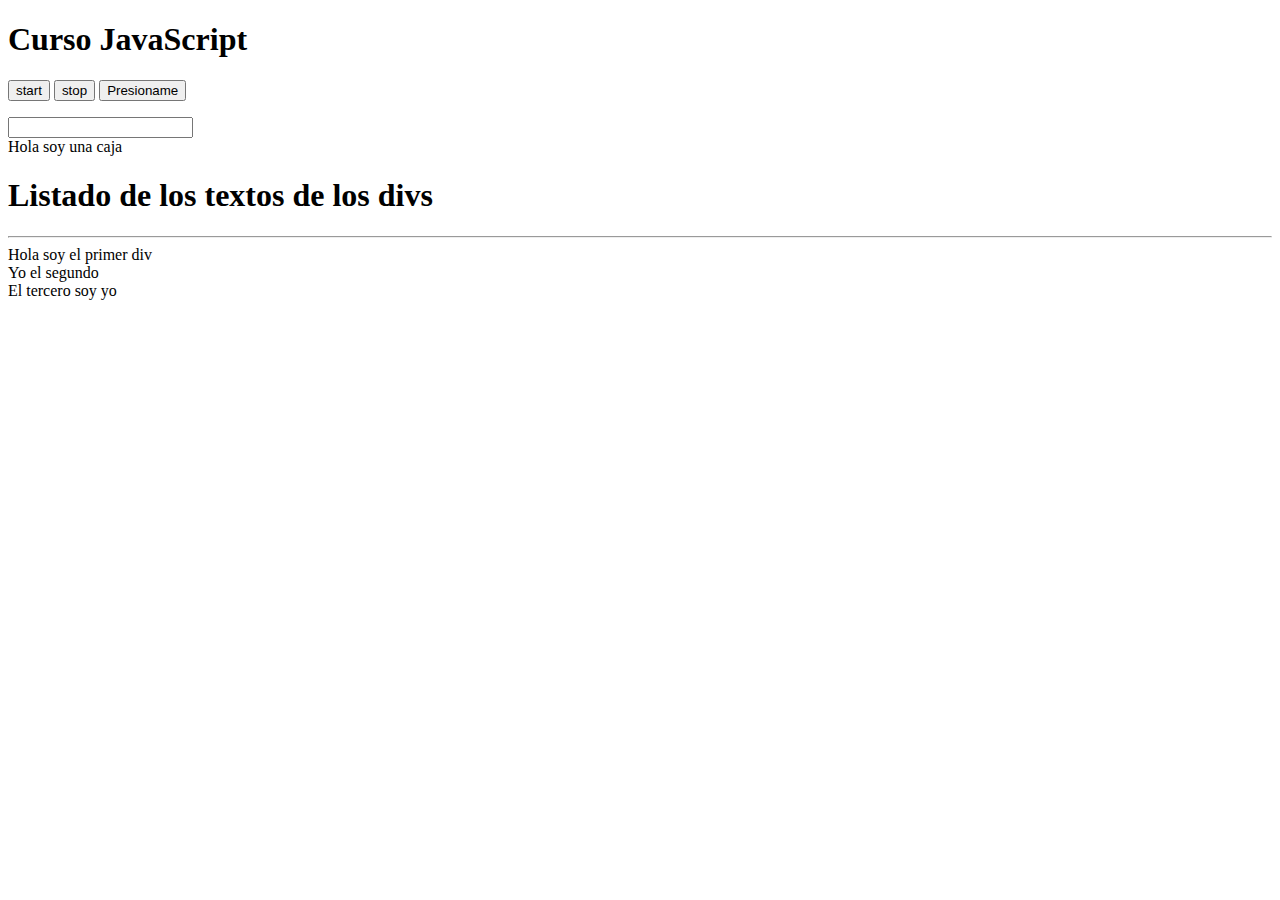
<file: index.html>
<!DOCTYPE html>
<html lang="es">

<head>
    <meta charset="UTF-8">
    <meta name="viewport" content="width=device-width, initial-scale=1.0">
    <meta http-equiv="X-UA-Compatible" content="ie=edge">
    <title>Document</title>

    <!--- Scripts -->
    <script src="/js/31-Timers.js"></script>

</head>

<body>
    <h1>Curso JavaScript</h1>

    <p>
        <button id="start">start</button>
        <button id="stop">stop</button>
        <button id="boton">Presioname</button>
    </p>

    <form>
        <input type="text" name="nombre" id="campoNombre">
    </form>
    <div id="miCaja">Hola soy una caja</div>

    <section id="miSection">
        <h1 id="encabezado">Listado de los textos de los divs</h1>
    </section>


    <hr>
    <div class="amarillo">Hola soy el primer div</div>
    <div class="rojo">Yo el segundo</div>
    <div class="rojo">El tercero soy yo</div>



</body>

</html>
</file>
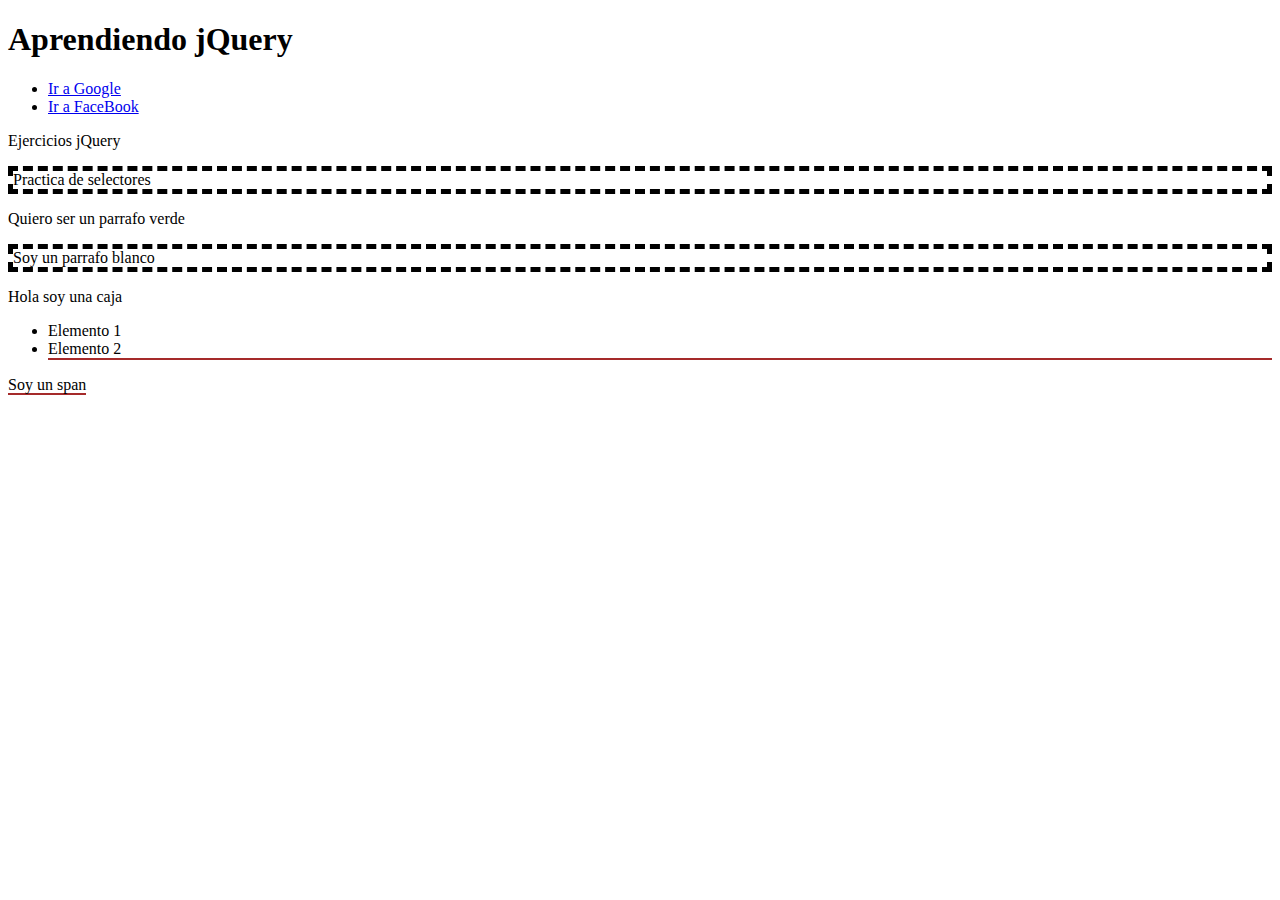
<file: jquery/index.html>
<!DOCTYPE html>
<html lang="en">

<head>
    <meta charset="UTF-8">
    <meta name="viewport" content="width=device-width, initial-scale=1.0">
    <meta http-equiv="X-UA-Compatible" content="ie=edge">
    <title>Aprendiendo jQuery</title>
    <!---jQuery-->
    <script src="https://code.jquery.com/jquery-3.4.1.min.js"
        integrity="sha256-CSXorXvZcTkaix6Yvo6HppcZGetbYMGWSFlBw8HfCJo=" crossorigin="anonymous"></script>

    <script type="text/javascript" src="js/01-Selectores.js"></script>
    <style>
        .zebra {
            border: 5px dashed black;
        }

        .grande {
            font-size: 30px;
        }

        .margenSuperior {
            display: block;
            margin-top: 30px;
        }

        .resaltado {
            border-bottom: 2px solid brown;
        }
    </style>
</head>

<body>
    <h1>Aprendiendo jQuery</h1>
    <ul>
        <li><a href="https://www.google.com" title="Google">Ir a Google</a></li>
        <li><a href="https://www.facebook.com" title="FaceBook">Ir a FaceBook</a></li>
    </ul>

    <p id="rojo" class="sinBorde">Ejercicios jQuery</p>
    <p id="amarillo" class="zebra">Practica de selectores</p>
    <p id="verde" class="sinBorde">Quiero ser un parrafo verde</p>
    <p class="zebra">Soy un parrafo blanco</p>

    <div id="caja">
        <p>Hola soy una caja</p>
        <ul>
            <li>Elemento 1</li>
            <li class="resaltado">Elemento 2</li>
        </ul>
        <span class="resaltado">Soy un span</span>
    </div>


</body>

</html>
</file>
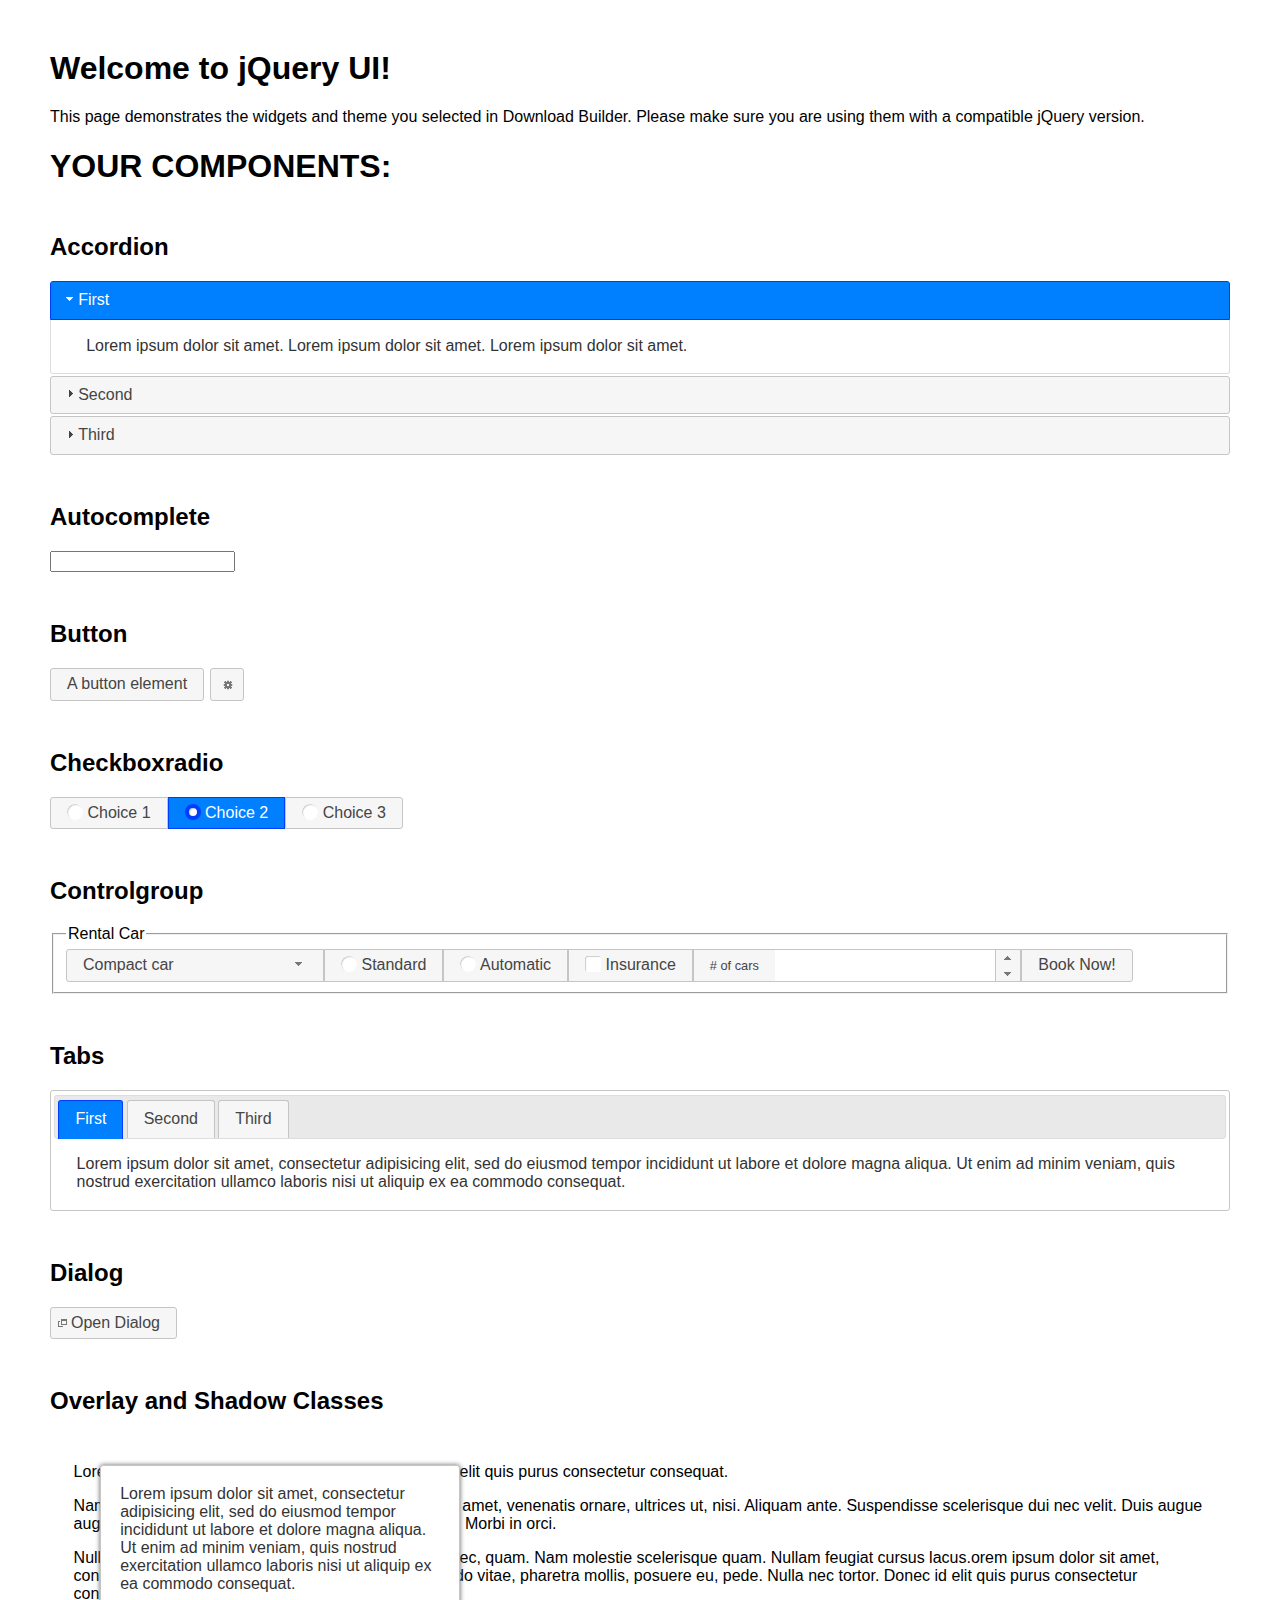
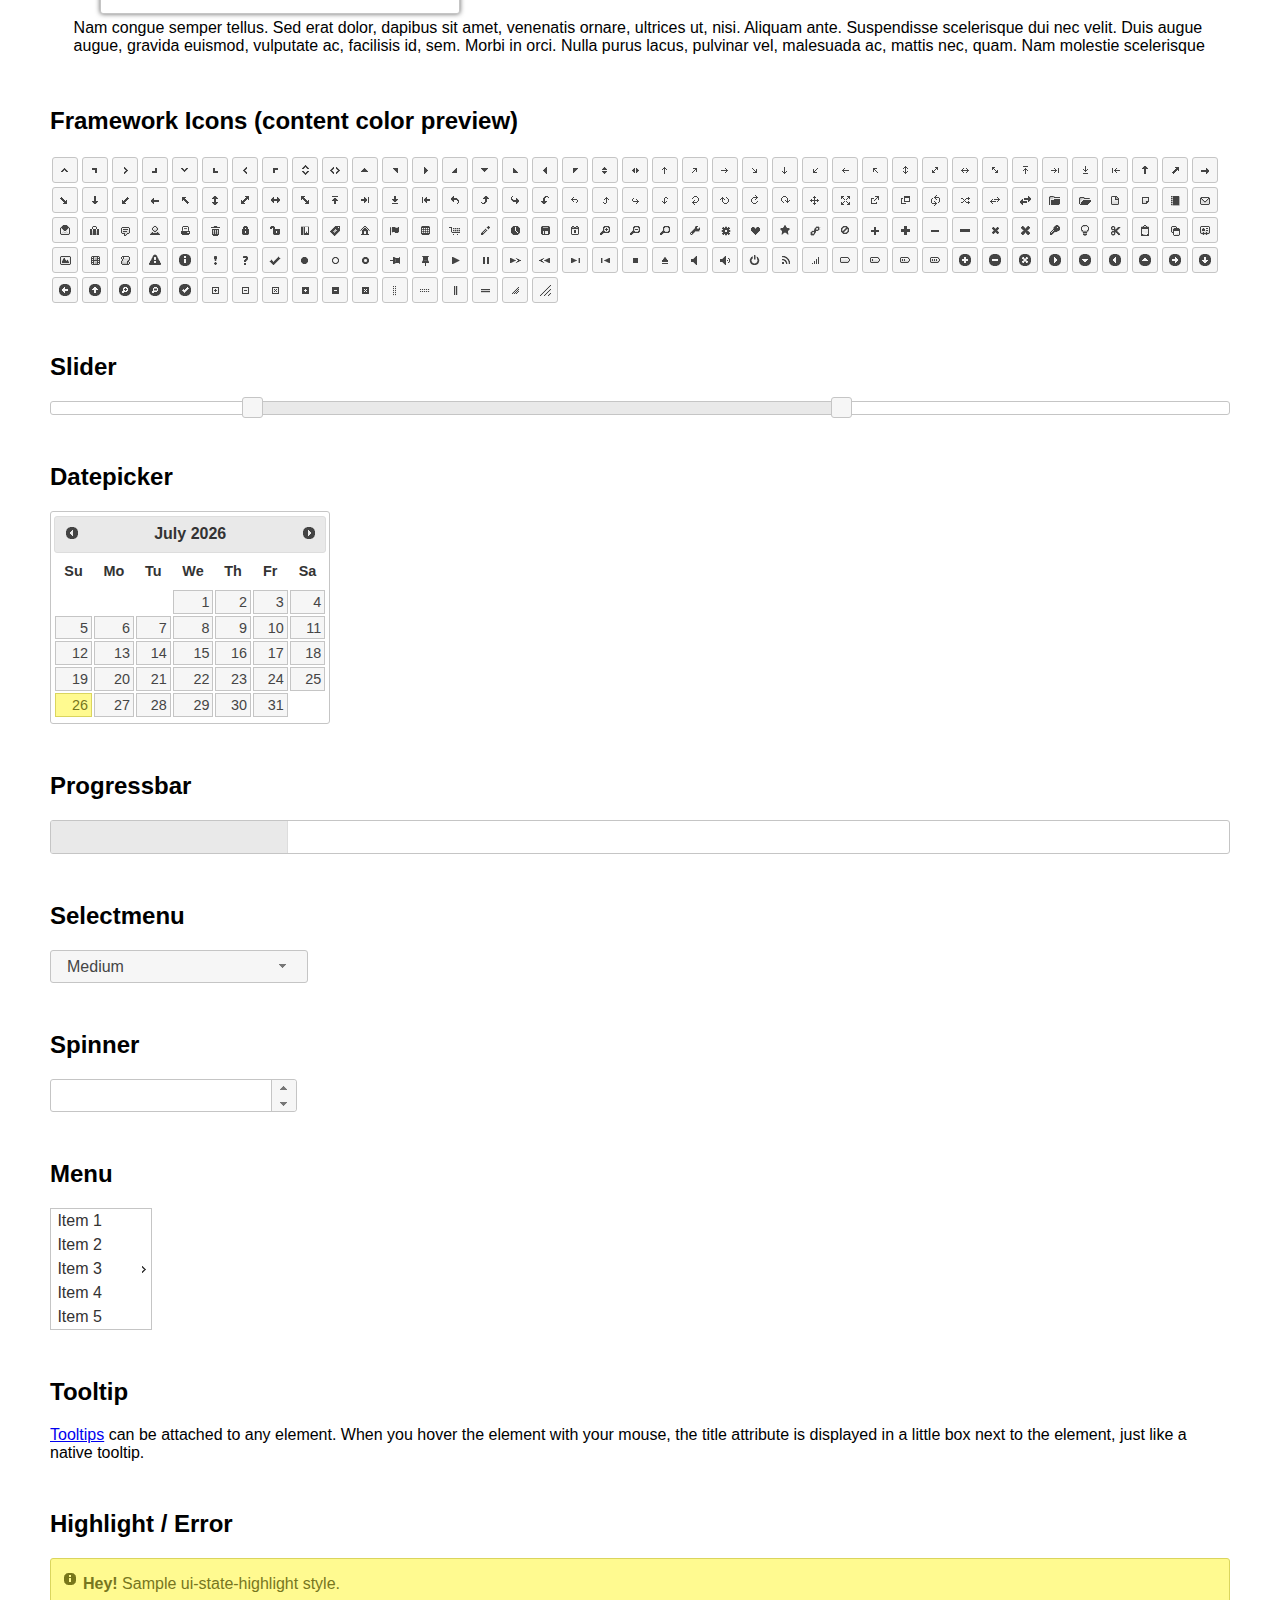
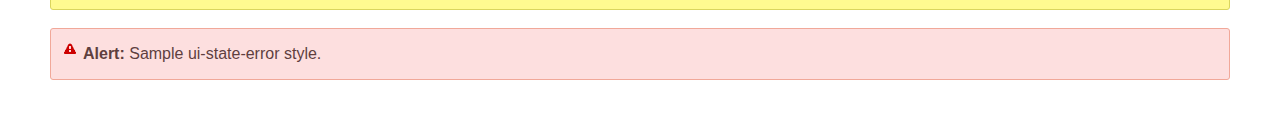
<file: jquery/js/jquery-ui/index.html>
<!doctype html>
<html lang="us">
<head>
	<meta charset="utf-8">
	<title>jQuery UI Example Page</title>
	<link href="jquery-ui.css" rel="stylesheet">
	<style>
	body{
		font-family: "Trebuchet MS", sans-serif;
		margin: 50px;
	}
	.demoHeaders {
		margin-top: 2em;
	}
	#dialog-link {
		padding: .4em 1em .4em 20px;
		text-decoration: none;
		position: relative;
	}
	#dialog-link span.ui-icon {
		margin: 0 5px 0 0;
		position: absolute;
		left: .2em;
		top: 50%;
		margin-top: -8px;
	}
	#icons {
		margin: 0;
		padding: 0;
	}
	#icons li {
		margin: 2px;
		position: relative;
		padding: 4px 0;
		cursor: pointer;
		float: left;
		list-style: none;
	}
	#icons span.ui-icon {
		float: left;
		margin: 0 4px;
	}
	.fakewindowcontain .ui-widget-overlay {
		position: absolute;
	}
	select {
		width: 200px;
	}
	</style>
</head>
<body>

<h1>Welcome to jQuery UI!</h1>

<div class="ui-widget">
	<p>This page demonstrates the widgets and theme you selected in Download Builder. Please make sure you are using them with a compatible jQuery version.</p>
</div>

<h1>YOUR COMPONENTS:</h1>


<!-- Accordion -->
<h2 class="demoHeaders">Accordion</h2>
<div id="accordion">
	<h3>First</h3>
	<div>Lorem ipsum dolor sit amet. Lorem ipsum dolor sit amet. Lorem ipsum dolor sit amet.</div>
	<h3>Second</h3>
	<div>Phasellus mattis tincidunt nibh.</div>
	<h3>Third</h3>
	<div>Nam dui erat, auctor a, dignissim quis.</div>
</div>



<!-- Autocomplete -->
<h2 class="demoHeaders">Autocomplete</h2>
<div>
	<input id="autocomplete" title="type &quot;a&quot;">
</div>



<!-- Button -->
<h2 class="demoHeaders">Button</h2>
<button id="button">A button element</button>
<button id="button-icon">An icon-only button</button>



<!-- Checkboxradio -->
<h2 class="demoHeaders">Checkboxradio</h2>
<form style="margin-top: 1em;">
	<div id="radioset">
		<input type="radio" id="radio1" name="radio"><label for="radio1">Choice 1</label>
		<input type="radio" id="radio2" name="radio" checked="checked"><label for="radio2">Choice 2</label>
		<input type="radio" id="radio3" name="radio"><label for="radio3">Choice 3</label>
	</div>
</form>



<!-- Controlgroup -->
<h2 class="demoHeaders">Controlgroup</h2>
<fieldset>
	<legend>Rental Car</legend>
	<div id="controlgroup">
		<select id="car-type">
			<option>Compact car</option>
			<option>Midsize car</option>
			<option>Full size car</option>
			<option>SUV</option>
			<option>Luxury</option>
			<option>Truck</option>
			<option>Van</option>
		</select>
		<label for="transmission-standard">Standard</label>
		<input type="radio" name="transmission" id="transmission-standard">
		<label for="transmission-automatic">Automatic</label>
		<input type="radio" name="transmission" id="transmission-automatic">
		<label for="insurance">Insurance</label>
		<input type="checkbox" name="insurance" id="insurance">
		<label for="horizontal-spinner" class="ui-controlgroup-label"># of cars</label>
		<input id="horizontal-spinner" class="ui-spinner-input">
		<button>Book Now!</button>
	</div>
</fieldset>



<!-- Tabs -->
<h2 class="demoHeaders">Tabs</h2>
<div id="tabs">
	<ul>
		<li><a href="#tabs-1">First</a></li>
		<li><a href="#tabs-2">Second</a></li>
		<li><a href="#tabs-3">Third</a></li>
	</ul>
	<div id="tabs-1">Lorem ipsum dolor sit amet, consectetur adipisicing elit, sed do eiusmod tempor incididunt ut labore et dolore magna aliqua. Ut enim ad minim veniam, quis nostrud exercitation ullamco laboris nisi ut aliquip ex ea commodo consequat.</div>
	<div id="tabs-2">Phasellus mattis tincidunt nibh. Cras orci urna, blandit id, pretium vel, aliquet ornare, felis. Maecenas scelerisque sem non nisl. Fusce sed lorem in enim dictum bibendum.</div>
	<div id="tabs-3">Nam dui erat, auctor a, dignissim quis, sollicitudin eu, felis. Pellentesque nisi urna, interdum eget, sagittis et, consequat vestibulum, lacus. Mauris porttitor ullamcorper augue.</div>
</div>



<h2 class="demoHeaders">Dialog</h2>
<p>
	<button id="dialog-link" class="ui-button ui-corner-all ui-widget">
		<span class="ui-icon ui-icon-newwin"></span>Open Dialog
	</button>
</p>

<h2 class="demoHeaders">Overlay and Shadow Classes</h2>
<div style="position: relative; width: 96%; height: 200px; padding:1% 2%; overflow:hidden;" class="fakewindowcontain">
	<p>Lorem ipsum dolor sit amet,  Nulla nec tortor. Donec id elit quis purus consectetur consequat. </p><p>Nam congue semper tellus. Sed erat dolor, dapibus sit amet, venenatis ornare, ultrices ut, nisi. Aliquam ante. Suspendisse scelerisque dui nec velit. Duis augue augue, gravida euismod, vulputate ac, facilisis id, sem. Morbi in orci. </p><p>Nulla purus lacus, pulvinar vel, malesuada ac, mattis nec, quam. Nam molestie scelerisque quam. Nullam feugiat cursus lacus.orem ipsum dolor sit amet, consectetur adipiscing elit. Donec libero risus, commodo vitae, pharetra mollis, posuere eu, pede. Nulla nec tortor. Donec id elit quis purus consectetur consequat. </p><p>Nam congue semper tellus. Sed erat dolor, dapibus sit amet, venenatis ornare, ultrices ut, nisi. Aliquam ante. Suspendisse scelerisque dui nec velit. Duis augue augue, gravida euismod, vulputate ac, facilisis id, sem. Morbi in orci. Nulla purus lacus, pulvinar vel, malesuada ac, mattis nec, quam. Nam molestie scelerisque quam. </p><p>Nullam feugiat cursus lacus.orem ipsum dolor sit amet, consectetur adipiscing elit. Donec libero risus, commodo vitae, pharetra mollis, posuere eu, pede. Nulla nec tortor. Donec id elit quis purus consectetur consequat. Nam congue semper tellus. Sed erat dolor, dapibus sit amet, venenatis ornare, ultrices ut, nisi. Aliquam ante. </p><p>Suspendisse scelerisque dui nec velit. Duis augue augue, gravida euismod, vulputate ac, facilisis id, sem. Morbi in orci. Nulla purus lacus, pulvinar vel, malesuada ac, mattis nec, quam. Nam molestie scelerisque quam. Nullam feugiat cursus lacus.orem ipsum dolor sit amet, consectetur adipiscing elit. Donec libero risus, commodo vitae, pharetra mollis, posuere eu, pede. Nulla nec tortor. Donec id elit quis purus consectetur consequat. Nam congue semper tellus. Sed erat dolor, dapibus sit amet, venenatis ornare, ultrices ut, nisi. </p>

	<!-- ui-dialog -->
	<div class="ui-widget-overlay ui-front"></div>
	<div style="position: absolute; width: 320px; left: 50px; top: 30px; padding: 1.2em" class="ui-widget ui-front ui-widget-content ui-corner-all ui-widget-shadow">
		Lorem ipsum dolor sit amet, consectetur adipisicing elit, sed do eiusmod tempor incididunt ut labore et dolore magna aliqua. Ut enim ad minim veniam, quis nostrud exercitation ullamco laboris nisi ut aliquip ex ea commodo consequat.
	</div>

</div>

<!-- ui-dialog -->
<div id="dialog" title="Dialog Title">
	<p>Lorem ipsum dolor sit amet, consectetur adipisicing elit, sed do eiusmod tempor incididunt ut labore et dolore magna aliqua. Ut enim ad minim veniam, quis nostrud exercitation ullamco laboris nisi ut aliquip ex ea commodo consequat.</p>
</div>



<h2 class="demoHeaders">Framework Icons (content color preview)</h2>
<ul id="icons" class="ui-widget ui-helper-clearfix">
	<li class="ui-state-default ui-corner-all" title=".ui-icon-caret-1-n"><span class="ui-icon ui-icon-caret-1-n"></span></li>
	<li class="ui-state-default ui-corner-all" title=".ui-icon-caret-1-ne"><span class="ui-icon ui-icon-caret-1-ne"></span></li>
	<li class="ui-state-default ui-corner-all" title=".ui-icon-caret-1-e"><span class="ui-icon ui-icon-caret-1-e"></span></li>
	<li class="ui-state-default ui-corner-all" title=".ui-icon-caret-1-se"><span class="ui-icon ui-icon-caret-1-se"></span></li>
	<li class="ui-state-default ui-corner-all" title=".ui-icon-caret-1-s"><span class="ui-icon ui-icon-caret-1-s"></span></li>
	<li class="ui-state-default ui-corner-all" title=".ui-icon-caret-1-sw"><span class="ui-icon ui-icon-caret-1-sw"></span></li>
	<li class="ui-state-default ui-corner-all" title=".ui-icon-caret-1-w"><span class="ui-icon ui-icon-caret-1-w"></span></li>
	<li class="ui-state-default ui-corner-all" title=".ui-icon-caret-1-nw"><span class="ui-icon ui-icon-caret-1-nw"></span></li>
	<li class="ui-state-default ui-corner-all" title=".ui-icon-caret-2-n-s"><span class="ui-icon ui-icon-caret-2-n-s"></span></li>
	<li class="ui-state-default ui-corner-all" title=".ui-icon-caret-2-e-w"><span class="ui-icon ui-icon-caret-2-e-w"></span></li>
	<li class="ui-state-default ui-corner-all" title=".ui-icon-triangle-1-n"><span class="ui-icon ui-icon-triangle-1-n"></span></li>
	<li class="ui-state-default ui-corner-all" title=".ui-icon-triangle-1-ne"><span class="ui-icon ui-icon-triangle-1-ne"></span></li>
	<li class="ui-state-default ui-corner-all" title=".ui-icon-triangle-1-e"><span class="ui-icon ui-icon-triangle-1-e"></span></li>
	<li class="ui-state-default ui-corner-all" title=".ui-icon-triangle-1-se"><span class="ui-icon ui-icon-triangle-1-se"></span></li>
	<li class="ui-state-default ui-corner-all" title=".ui-icon-triangle-1-s"><span class="ui-icon ui-icon-triangle-1-s"></span></li>
	<li class="ui-state-default ui-corner-all" title=".ui-icon-triangle-1-sw"><span class="ui-icon ui-icon-triangle-1-sw"></span></li>
	<li class="ui-state-default ui-corner-all" title=".ui-icon-triangle-1-w"><span class="ui-icon ui-icon-triangle-1-w"></span></li>
	<li class="ui-state-default ui-corner-all" title=".ui-icon-triangle-1-nw"><span class="ui-icon ui-icon-triangle-1-nw"></span></li>
	<li class="ui-state-default ui-corner-all" title=".ui-icon-triangle-2-n-s"><span class="ui-icon ui-icon-triangle-2-n-s"></span></li>
	<li class="ui-state-default ui-corner-all" title=".ui-icon-triangle-2-e-w"><span class="ui-icon ui-icon-triangle-2-e-w"></span></li>
	<li class="ui-state-default ui-corner-all" title=".ui-icon-arrow-1-n"><span class="ui-icon ui-icon-arrow-1-n"></span></li>
	<li class="ui-state-default ui-corner-all" title=".ui-icon-arrow-1-ne"><span class="ui-icon ui-icon-arrow-1-ne"></span></li>
	<li class="ui-state-default ui-corner-all" title=".ui-icon-arrow-1-e"><span class="ui-icon ui-icon-arrow-1-e"></span></li>
	<li class="ui-state-default ui-corner-all" title=".ui-icon-arrow-1-se"><span class="ui-icon ui-icon-arrow-1-se"></span></li>
	<li class="ui-state-default ui-corner-all" title=".ui-icon-arrow-1-s"><span class="ui-icon ui-icon-arrow-1-s"></span></li>
	<li class="ui-state-default ui-corner-all" title=".ui-icon-arrow-1-sw"><span class="ui-icon ui-icon-arrow-1-sw"></span></li>
	<li class="ui-state-default ui-corner-all" title=".ui-icon-arrow-1-w"><span class="ui-icon ui-icon-arrow-1-w"></span></li>
	<li class="ui-state-default ui-corner-all" title=".ui-icon-arrow-1-nw"><span class="ui-icon ui-icon-arrow-1-nw"></span></li>
	<li class="ui-state-default ui-corner-all" title=".ui-icon-arrow-2-n-s"><span class="ui-icon ui-icon-arrow-2-n-s"></span></li>
	<li class="ui-state-default ui-corner-all" title=".ui-icon-arrow-2-ne-sw"><span class="ui-icon ui-icon-arrow-2-ne-sw"></span></li>
	<li class="ui-state-default ui-corner-all" title=".ui-icon-arrow-2-e-w"><span class="ui-icon ui-icon-arrow-2-e-w"></span></li>
	<li class="ui-state-default ui-corner-all" title=".ui-icon-arrow-2-se-nw"><span class="ui-icon ui-icon-arrow-2-se-nw"></span></li>
	<li class="ui-state-default ui-corner-all" title=".ui-icon-arrowstop-1-n"><span class="ui-icon ui-icon-arrowstop-1-n"></span></li>
	<li class="ui-state-default ui-corner-all" title=".ui-icon-arrowstop-1-e"><span class="ui-icon ui-icon-arrowstop-1-e"></span></li>
	<li class="ui-state-default ui-corner-all" title=".ui-icon-arrowstop-1-s"><span class="ui-icon ui-icon-arrowstop-1-s"></span></li>
	<li class="ui-state-default ui-corner-all" title=".ui-icon-arrowstop-1-w"><span class="ui-icon ui-icon-arrowstop-1-w"></span></li>
	<li class="ui-state-default ui-corner-all" title=".ui-icon-arrowthick-1-n"><span class="ui-icon ui-icon-arrowthick-1-n"></span></li>
	<li class="ui-state-default ui-corner-all" title=".ui-icon-arrowthick-1-ne"><span class="ui-icon ui-icon-arrowthick-1-ne"></span></li>
	<li class="ui-state-default ui-corner-all" title=".ui-icon-arrowthick-1-e"><span class="ui-icon ui-icon-arrowthick-1-e"></span></li>
	<li class="ui-state-default ui-corner-all" title=".ui-icon-arrowthick-1-se"><span class="ui-icon ui-icon-arrowthick-1-se"></span></li>
	<li class="ui-state-default ui-corner-all" title=".ui-icon-arrowthick-1-s"><span class="ui-icon ui-icon-arrowthick-1-s"></span></li>
	<li class="ui-state-default ui-corner-all" title=".ui-icon-arrowthick-1-sw"><span class="ui-icon ui-icon-arrowthick-1-sw"></span></li>
	<li class="ui-state-default ui-corner-all" title=".ui-icon-arrowthick-1-w"><span class="ui-icon ui-icon-arrowthick-1-w"></span></li>
	<li class="ui-state-default ui-corner-all" title=".ui-icon-arrowthick-1-nw"><span class="ui-icon ui-icon-arrowthick-1-nw"></span></li>
	<li class="ui-state-default ui-corner-all" title=".ui-icon-arrowthick-2-n-s"><span class="ui-icon ui-icon-arrowthick-2-n-s"></span></li>
	<li class="ui-state-default ui-corner-all" title=".ui-icon-arrowthick-2-ne-sw"><span class="ui-icon ui-icon-arrowthick-2-ne-sw"></span></li>
	<li class="ui-state-default ui-corner-all" title=".ui-icon-arrowthick-2-e-w"><span class="ui-icon ui-icon-arrowthick-2-e-w"></span></li>
	<li class="ui-state-default ui-corner-all" title=".ui-icon-arrowthick-2-se-nw"><span class="ui-icon ui-icon-arrowthick-2-se-nw"></span></li>
	<li class="ui-state-default ui-corner-all" title=".ui-icon-arrowthickstop-1-n"><span class="ui-icon ui-icon-arrowthickstop-1-n"></span></li>
	<li class="ui-state-default ui-corner-all" title=".ui-icon-arrowthickstop-1-e"><span class="ui-icon ui-icon-arrowthickstop-1-e"></span></li>
	<li class="ui-state-default ui-corner-all" title=".ui-icon-arrowthickstop-1-s"><span class="ui-icon ui-icon-arrowthickstop-1-s"></span></li>
	<li class="ui-state-default ui-corner-all" title=".ui-icon-arrowthickstop-1-w"><span class="ui-icon ui-icon-arrowthickstop-1-w"></span></li>
	<li class="ui-state-default ui-corner-all" title=".ui-icon-arrowreturnthick-1-w"><span class="ui-icon ui-icon-arrowreturnthick-1-w"></span></li>
	<li class="ui-state-default ui-corner-all" title=".ui-icon-arrowreturnthick-1-n"><span class="ui-icon ui-icon-arrowreturnthick-1-n"></span></li>
	<li class="ui-state-default ui-corner-all" title=".ui-icon-arrowreturnthick-1-e"><span class="ui-icon ui-icon-arrowreturnthick-1-e"></span></li>
	<li class="ui-state-default ui-corner-all" title=".ui-icon-arrowreturnthick-1-s"><span class="ui-icon ui-icon-arrowreturnthick-1-s"></span></li>
	<li class="ui-state-default ui-corner-all" title=".ui-icon-arrowreturn-1-w"><span class="ui-icon ui-icon-arrowreturn-1-w"></span></li>
	<li class="ui-state-default ui-corner-all" title=".ui-icon-arrowreturn-1-n"><span class="ui-icon ui-icon-arrowreturn-1-n"></span></li>
	<li class="ui-state-default ui-corner-all" title=".ui-icon-arrowreturn-1-e"><span class="ui-icon ui-icon-arrowreturn-1-e"></span></li>
	<li class="ui-state-default ui-corner-all" title=".ui-icon-arrowreturn-1-s"><span class="ui-icon ui-icon-arrowreturn-1-s"></span></li>
	<li class="ui-state-default ui-corner-all" title=".ui-icon-arrowrefresh-1-w"><span class="ui-icon ui-icon-arrowrefresh-1-w"></span></li>
	<li class="ui-state-default ui-corner-all" title=".ui-icon-arrowrefresh-1-n"><span class="ui-icon ui-icon-arrowrefresh-1-n"></span></li>
	<li class="ui-state-default ui-corner-all" title=".ui-icon-arrowrefresh-1-e"><span class="ui-icon ui-icon-arrowrefresh-1-e"></span></li>
	<li class="ui-state-default ui-corner-all" title=".ui-icon-arrowrefresh-1-s"><span class="ui-icon ui-icon-arrowrefresh-1-s"></span></li>
	<li class="ui-state-default ui-corner-all" title=".ui-icon-arrow-4"><span class="ui-icon ui-icon-arrow-4"></span></li>
	<li class="ui-state-default ui-corner-all" title=".ui-icon-arrow-4-diag"><span class="ui-icon ui-icon-arrow-4-diag"></span></li>
	<li class="ui-state-default ui-corner-all" title=".ui-icon-extlink"><span class="ui-icon ui-icon-extlink"></span></li>
	<li class="ui-state-default ui-corner-all" title=".ui-icon-newwin"><span class="ui-icon ui-icon-newwin"></span></li>
	<li class="ui-state-default ui-corner-all" title=".ui-icon-refresh"><span class="ui-icon ui-icon-refresh"></span></li>
	<li class="ui-state-default ui-corner-all" title=".ui-icon-shuffle"><span class="ui-icon ui-icon-shuffle"></span></li>
	<li class="ui-state-default ui-corner-all" title=".ui-icon-transfer-e-w"><span class="ui-icon ui-icon-transfer-e-w"></span></li>
	<li class="ui-state-default ui-corner-all" title=".ui-icon-transferthick-e-w"><span class="ui-icon ui-icon-transferthick-e-w"></span></li>
	<li class="ui-state-default ui-corner-all" title=".ui-icon-folder-collapsed"><span class="ui-icon ui-icon-folder-collapsed"></span></li>
	<li class="ui-state-default ui-corner-all" title=".ui-icon-folder-open"><span class="ui-icon ui-icon-folder-open"></span></li>
	<li class="ui-state-default ui-corner-all" title=".ui-icon-document"><span class="ui-icon ui-icon-document"></span></li>
	<li class="ui-state-default ui-corner-all" title=".ui-icon-document-b"><span class="ui-icon ui-icon-document-b"></span></li>
	<li class="ui-state-default ui-corner-all" title=".ui-icon-note"><span class="ui-icon ui-icon-note"></span></li>
	<li class="ui-state-default ui-corner-all" title=".ui-icon-mail-closed"><span class="ui-icon ui-icon-mail-closed"></span></li>
	<li class="ui-state-default ui-corner-all" title=".ui-icon-mail-open"><span class="ui-icon ui-icon-mail-open"></span></li>
	<li class="ui-state-default ui-corner-all" title=".ui-icon-suitcase"><span class="ui-icon ui-icon-suitcase"></span></li>
	<li class="ui-state-default ui-corner-all" title=".ui-icon-comment"><span class="ui-icon ui-icon-comment"></span></li>
	<li class="ui-state-default ui-corner-all" title=".ui-icon-person"><span class="ui-icon ui-icon-person"></span></li>
	<li class="ui-state-default ui-corner-all" title=".ui-icon-print"><span class="ui-icon ui-icon-print"></span></li>
	<li class="ui-state-default ui-corner-all" title=".ui-icon-trash"><span class="ui-icon ui-icon-trash"></span></li>
	<li class="ui-state-default ui-corner-all" title=".ui-icon-locked"><span class="ui-icon ui-icon-locked"></span></li>
	<li class="ui-state-default ui-corner-all" title=".ui-icon-unlocked"><span class="ui-icon ui-icon-unlocked"></span></li>
	<li class="ui-state-default ui-corner-all" title=".ui-icon-bookmark"><span class="ui-icon ui-icon-bookmark"></span></li>
	<li class="ui-state-default ui-corner-all" title=".ui-icon-tag"><span class="ui-icon ui-icon-tag"></span></li>
	<li class="ui-state-default ui-corner-all" title=".ui-icon-home"><span class="ui-icon ui-icon-home"></span></li>
	<li class="ui-state-default ui-corner-all" title=".ui-icon-flag"><span class="ui-icon ui-icon-flag"></span></li>
	<li class="ui-state-default ui-corner-all" title=".ui-icon-calculator"><span class="ui-icon ui-icon-calculator"></span></li>
	<li class="ui-state-default ui-corner-all" title=".ui-icon-cart"><span class="ui-icon ui-icon-cart"></span></li>
	<li class="ui-state-default ui-corner-all" title=".ui-icon-pencil"><span class="ui-icon ui-icon-pencil"></span></li>
	<li class="ui-state-default ui-corner-all" title=".ui-icon-clock"><span class="ui-icon ui-icon-clock"></span></li>
	<li class="ui-state-default ui-corner-all" title=".ui-icon-disk"><span class="ui-icon ui-icon-disk"></span></li>
	<li class="ui-state-default ui-corner-all" title=".ui-icon-calendar"><span class="ui-icon ui-icon-calendar"></span></li>
	<li class="ui-state-default ui-corner-all" title=".ui-icon-zoomin"><span class="ui-icon ui-icon-zoomin"></span></li>
	<li class="ui-state-default ui-corner-all" title=".ui-icon-zoomout"><span class="ui-icon ui-icon-zoomout"></span></li>
	<li class="ui-state-default ui-corner-all" title=".ui-icon-search"><span class="ui-icon ui-icon-search"></span></li>
	<li class="ui-state-default ui-corner-all" title=".ui-icon-wrench"><span class="ui-icon ui-icon-wrench"></span></li>
	<li class="ui-state-default ui-corner-all" title=".ui-icon-gear"><span class="ui-icon ui-icon-gear"></span></li>
	<li class="ui-state-default ui-corner-all" title=".ui-icon-heart"><span class="ui-icon ui-icon-heart"></span></li>
	<li class="ui-state-default ui-corner-all" title=".ui-icon-star"><span class="ui-icon ui-icon-star"></span></li>
	<li class="ui-state-default ui-corner-all" title=".ui-icon-link"><span class="ui-icon ui-icon-link"></span></li>
	<li class="ui-state-default ui-corner-all" title=".ui-icon-cancel"><span class="ui-icon ui-icon-cancel"></span></li>
	<li class="ui-state-default ui-corner-all" title=".ui-icon-plus"><span class="ui-icon ui-icon-plus"></span></li>
	<li class="ui-state-default ui-corner-all" title=".ui-icon-plusthick"><span class="ui-icon ui-icon-plusthick"></span></li>
	<li class="ui-state-default ui-corner-all" title=".ui-icon-minus"><span class="ui-icon ui-icon-minus"></span></li>
	<li class="ui-state-default ui-corner-all" title=".ui-icon-minusthick"><span class="ui-icon ui-icon-minusthick"></span></li>
	<li class="ui-state-default ui-corner-all" title=".ui-icon-close"><span class="ui-icon ui-icon-close"></span></li>
	<li class="ui-state-default ui-corner-all" title=".ui-icon-closethick"><span class="ui-icon ui-icon-closethick"></span></li>
	<li class="ui-state-default ui-corner-all" title=".ui-icon-key"><span class="ui-icon ui-icon-key"></span></li>
	<li class="ui-state-default ui-corner-all" title=".ui-icon-lightbulb"><span class="ui-icon ui-icon-lightbulb"></span></li>
	<li class="ui-state-default ui-corner-all" title=".ui-icon-scissors"><span class="ui-icon ui-icon-scissors"></span></li>
	<li class="ui-state-default ui-corner-all" title=".ui-icon-clipboard"><span class="ui-icon ui-icon-clipboard"></span></li>
	<li class="ui-state-default ui-corner-all" title=".ui-icon-copy"><span class="ui-icon ui-icon-copy"></span></li>
	<li class="ui-state-default ui-corner-all" title=".ui-icon-contact"><span class="ui-icon ui-icon-contact"></span></li>
	<li class="ui-state-default ui-corner-all" title=".ui-icon-image"><span class="ui-icon ui-icon-image"></span></li>
	<li class="ui-state-default ui-corner-all" title=".ui-icon-video"><span class="ui-icon ui-icon-video"></span></li>
	<li class="ui-state-default ui-corner-all" title=".ui-icon-script"><span class="ui-icon ui-icon-script"></span></li>
	<li class="ui-state-default ui-corner-all" title=".ui-icon-alert"><span class="ui-icon ui-icon-alert"></span></li>
	<li class="ui-state-default ui-corner-all" title=".ui-icon-info"><span class="ui-icon ui-icon-info"></span></li>
	<li class="ui-state-default ui-corner-all" title=".ui-icon-notice"><span class="ui-icon ui-icon-notice"></span></li>
	<li class="ui-state-default ui-corner-all" title=".ui-icon-help"><span class="ui-icon ui-icon-help"></span></li>
	<li class="ui-state-default ui-corner-all" title=".ui-icon-check"><span class="ui-icon ui-icon-check"></span></li>
	<li class="ui-state-default ui-corner-all" title=".ui-icon-bullet"><span class="ui-icon ui-icon-bullet"></span></li>
	<li class="ui-state-default ui-corner-all" title=".ui-icon-radio-off"><span class="ui-icon ui-icon-radio-off"></span></li>
	<li class="ui-state-default ui-corner-all" title=".ui-icon-radio-on"><span class="ui-icon ui-icon-radio-on"></span></li>
	<li class="ui-state-default ui-corner-all" title=".ui-icon-pin-w"><span class="ui-icon ui-icon-pin-w"></span></li>
	<li class="ui-state-default ui-corner-all" title=".ui-icon-pin-s"><span class="ui-icon ui-icon-pin-s"></span></li>
	<li class="ui-state-default ui-corner-all" title=".ui-icon-play"><span class="ui-icon ui-icon-play"></span></li>
	<li class="ui-state-default ui-corner-all" title=".ui-icon-pause"><span class="ui-icon ui-icon-pause"></span></li>
	<li class="ui-state-default ui-corner-all" title=".ui-icon-seek-next"><span class="ui-icon ui-icon-seek-next"></span></li>
	<li class="ui-state-default ui-corner-all" title=".ui-icon-seek-prev"><span class="ui-icon ui-icon-seek-prev"></span></li>
	<li class="ui-state-default ui-corner-all" title=".ui-icon-seek-end"><span class="ui-icon ui-icon-seek-end"></span></li>
	<li class="ui-state-default ui-corner-all" title=".ui-icon-seek-first"><span class="ui-icon ui-icon-seek-first"></span></li>
	<li class="ui-state-default ui-corner-all" title=".ui-icon-stop"><span class="ui-icon ui-icon-stop"></span></li>
	<li class="ui-state-default ui-corner-all" title=".ui-icon-eject"><span class="ui-icon ui-icon-eject"></span></li>
	<li class="ui-state-default ui-corner-all" title=".ui-icon-volume-off"><span class="ui-icon ui-icon-volume-off"></span></li>
	<li class="ui-state-default ui-corner-all" title=".ui-icon-volume-on"><span class="ui-icon ui-icon-volume-on"></span></li>
	<li class="ui-state-default ui-corner-all" title=".ui-icon-power"><span class="ui-icon ui-icon-power"></span></li>
	<li class="ui-state-default ui-corner-all" title=".ui-icon-signal-diag"><span class="ui-icon ui-icon-signal-diag"></span></li>
	<li class="ui-state-default ui-corner-all" title=".ui-icon-signal"><span class="ui-icon ui-icon-signal"></span></li>
	<li class="ui-state-default ui-corner-all" title=".ui-icon-battery-0"><span class="ui-icon ui-icon-battery-0"></span></li>
	<li class="ui-state-default ui-corner-all" title=".ui-icon-battery-1"><span class="ui-icon ui-icon-battery-1"></span></li>
	<li class="ui-state-default ui-corner-all" title=".ui-icon-battery-2"><span class="ui-icon ui-icon-battery-2"></span></li>
	<li class="ui-state-default ui-corner-all" title=".ui-icon-battery-3"><span class="ui-icon ui-icon-battery-3"></span></li>
	<li class="ui-state-default ui-corner-all" title=".ui-icon-circle-plus"><span class="ui-icon ui-icon-circle-plus"></span></li>
	<li class="ui-state-default ui-corner-all" title=".ui-icon-circle-minus"><span class="ui-icon ui-icon-circle-minus"></span></li>
	<li class="ui-state-default ui-corner-all" title=".ui-icon-circle-close"><span class="ui-icon ui-icon-circle-close"></span></li>
	<li class="ui-state-default ui-corner-all" title=".ui-icon-circle-triangle-e"><span class="ui-icon ui-icon-circle-triangle-e"></span></li>
	<li class="ui-state-default ui-corner-all" title=".ui-icon-circle-triangle-s"><span class="ui-icon ui-icon-circle-triangle-s"></span></li>
	<li class="ui-state-default ui-corner-all" title=".ui-icon-circle-triangle-w"><span class="ui-icon ui-icon-circle-triangle-w"></span></li>
	<li class="ui-state-default ui-corner-all" title=".ui-icon-circle-triangle-n"><span class="ui-icon ui-icon-circle-triangle-n"></span></li>
	<li class="ui-state-default ui-corner-all" title=".ui-icon-circle-arrow-e"><span class="ui-icon ui-icon-circle-arrow-e"></span></li>
	<li class="ui-state-default ui-corner-all" title=".ui-icon-circle-arrow-s"><span class="ui-icon ui-icon-circle-arrow-s"></span></li>
	<li class="ui-state-default ui-corner-all" title=".ui-icon-circle-arrow-w"><span class="ui-icon ui-icon-circle-arrow-w"></span></li>
	<li class="ui-state-default ui-corner-all" title=".ui-icon-circle-arrow-n"><span class="ui-icon ui-icon-circle-arrow-n"></span></li>
	<li class="ui-state-default ui-corner-all" title=".ui-icon-circle-zoomin"><span class="ui-icon ui-icon-circle-zoomin"></span></li>
	<li class="ui-state-default ui-corner-all" title=".ui-icon-circle-zoomout"><span class="ui-icon ui-icon-circle-zoomout"></span></li>
	<li class="ui-state-default ui-corner-all" title=".ui-icon-circle-check"><span class="ui-icon ui-icon-circle-check"></span></li>
	<li class="ui-state-default ui-corner-all" title=".ui-icon-circlesmall-plus"><span class="ui-icon ui-icon-circlesmall-plus"></span></li>
	<li class="ui-state-default ui-corner-all" title=".ui-icon-circlesmall-minus"><span class="ui-icon ui-icon-circlesmall-minus"></span></li>
	<li class="ui-state-default ui-corner-all" title=".ui-icon-circlesmall-close"><span class="ui-icon ui-icon-circlesmall-close"></span></li>
	<li class="ui-state-default ui-corner-all" title=".ui-icon-squaresmall-plus"><span class="ui-icon ui-icon-squaresmall-plus"></span></li>
	<li class="ui-state-default ui-corner-all" title=".ui-icon-squaresmall-minus"><span class="ui-icon ui-icon-squaresmall-minus"></span></li>
	<li class="ui-state-default ui-corner-all" title=".ui-icon-squaresmall-close"><span class="ui-icon ui-icon-squaresmall-close"></span></li>
	<li class="ui-state-default ui-corner-all" title=".ui-icon-grip-dotted-vertical"><span class="ui-icon ui-icon-grip-dotted-vertical"></span></li>
	<li class="ui-state-default ui-corner-all" title=".ui-icon-grip-dotted-horizontal"><span class="ui-icon ui-icon-grip-dotted-horizontal"></span></li>
	<li class="ui-state-default ui-corner-all" title=".ui-icon-grip-solid-vertical"><span class="ui-icon ui-icon-grip-solid-vertical"></span></li>
	<li class="ui-state-default ui-corner-all" title=".ui-icon-grip-solid-horizontal"><span class="ui-icon ui-icon-grip-solid-horizontal"></span></li>
	<li class="ui-state-default ui-corner-all" title=".ui-icon-gripsmall-diagonal-se"><span class="ui-icon ui-icon-gripsmall-diagonal-se"></span></li>
	<li class="ui-state-default ui-corner-all" title=".ui-icon-grip-diagonal-se"><span class="ui-icon ui-icon-grip-diagonal-se"></span></li>
</ul>


<!-- Slider -->
<h2 class="demoHeaders">Slider</h2>
<div id="slider"></div>



<!-- Datepicker -->
<h2 class="demoHeaders">Datepicker</h2>
<div id="datepicker"></div>



<!-- Progressbar -->
<h2 class="demoHeaders">Progressbar</h2>
<div id="progressbar"></div>



<!-- Progressbar -->
<h2 class="demoHeaders">Selectmenu</h2>
<select id="selectmenu">
	<option>Slower</option>
	<option>Slow</option>
	<option selected="selected">Medium</option>
	<option>Fast</option>
	<option>Faster</option>
</select>



<!-- Spinner -->
<h2 class="demoHeaders">Spinner</h2>
<input id="spinner">



<!-- Menu -->
<h2 class="demoHeaders">Menu</h2>
<ul style="width:100px;" id="menu">
	<li><div>Item 1</div></li>
	<li><div>Item 2</div></li>
	<li><div>Item 3</div>
		<ul>
			<li><div>Item 3-1</div></li>
			<li><div>Item 3-2</div></li>
			<li><div>Item 3-3</div></li>
			<li><div>Item 3-4</div></li>
			<li><div>Item 3-5</div></li>
		</ul>
	</li>
	<li><div>Item 4</div></li>
	<li><div>Item 5</div></li>
</ul>



<!-- Tooltip -->
<h2 class="demoHeaders">Tooltip</h2>
<p id="tooltip">
	<a href="#" title="That&apos;s what this widget is">Tooltips</a> can be attached to any element. When you hover
the element with your mouse, the title attribute is displayed in a little box next to the element, just like a native tooltip.
</p>


<!-- Highlight / Error -->
<h2 class="demoHeaders">Highlight / Error</h2>
<div class="ui-widget">
	<div class="ui-state-highlight ui-corner-all" style="margin-top: 20px; padding: 0 .7em;">
		<p><span class="ui-icon ui-icon-info" style="float: left; margin-right: .3em;"></span>
		<strong>Hey!</strong> Sample ui-state-highlight style.</p>
	</div>
</div>
<br>
<div class="ui-widget">
	<div class="ui-state-error ui-corner-all" style="padding: 0 .7em;">
		<p><span class="ui-icon ui-icon-alert" style="float: left; margin-right: .3em;"></span>
		<strong>Alert:</strong> Sample ui-state-error style.</p>
	</div>
</div>

<script src="external/jquery/jquery.js"></script>
<script src="jquery-ui.js"></script>
<script>

$( "#accordion" ).accordion();



var availableTags = [
	"ActionScript",
	"AppleScript",
	"Asp",
	"BASIC",
	"C",
	"C++",
	"Clojure",
	"COBOL",
	"ColdFusion",
	"Erlang",
	"Fortran",
	"Groovy",
	"Haskell",
	"Java",
	"JavaScript",
	"Lisp",
	"Perl",
	"PHP",
	"Python",
	"Ruby",
	"Scala",
	"Scheme"
];
$( "#autocomplete" ).autocomplete({
	source: availableTags
});



$( "#button" ).button();
$( "#button-icon" ).button({
	icon: "ui-icon-gear",
	showLabel: false
});



$( "#radioset" ).buttonset();



$( "#controlgroup" ).controlgroup();



$( "#tabs" ).tabs();



$( "#dialog" ).dialog({
	autoOpen: false,
	width: 400,
	buttons: [
		{
			text: "Ok",
			click: function() {
				$( this ).dialog( "close" );
			}
		},
		{
			text: "Cancel",
			click: function() {
				$( this ).dialog( "close" );
			}
		}
	]
});

// Link to open the dialog
$( "#dialog-link" ).click(function( event ) {
	$( "#dialog" ).dialog( "open" );
	event.preventDefault();
});



$( "#datepicker" ).datepicker({
	inline: true
});



$( "#slider" ).slider({
	range: true,
	values: [ 17, 67 ]
});



$( "#progressbar" ).progressbar({
	value: 20
});



$( "#spinner" ).spinner();



$( "#menu" ).menu();



$( "#tooltip" ).tooltip();



$( "#selectmenu" ).selectmenu();


// Hover states on the static widgets
$( "#dialog-link, #icons li" ).hover(
	function() {
		$( this ).addClass( "ui-state-hover" );
	},
	function() {
		$( this ).removeClass( "ui-state-hover" );
	}
);
</script>
</body>
</html>
</file>
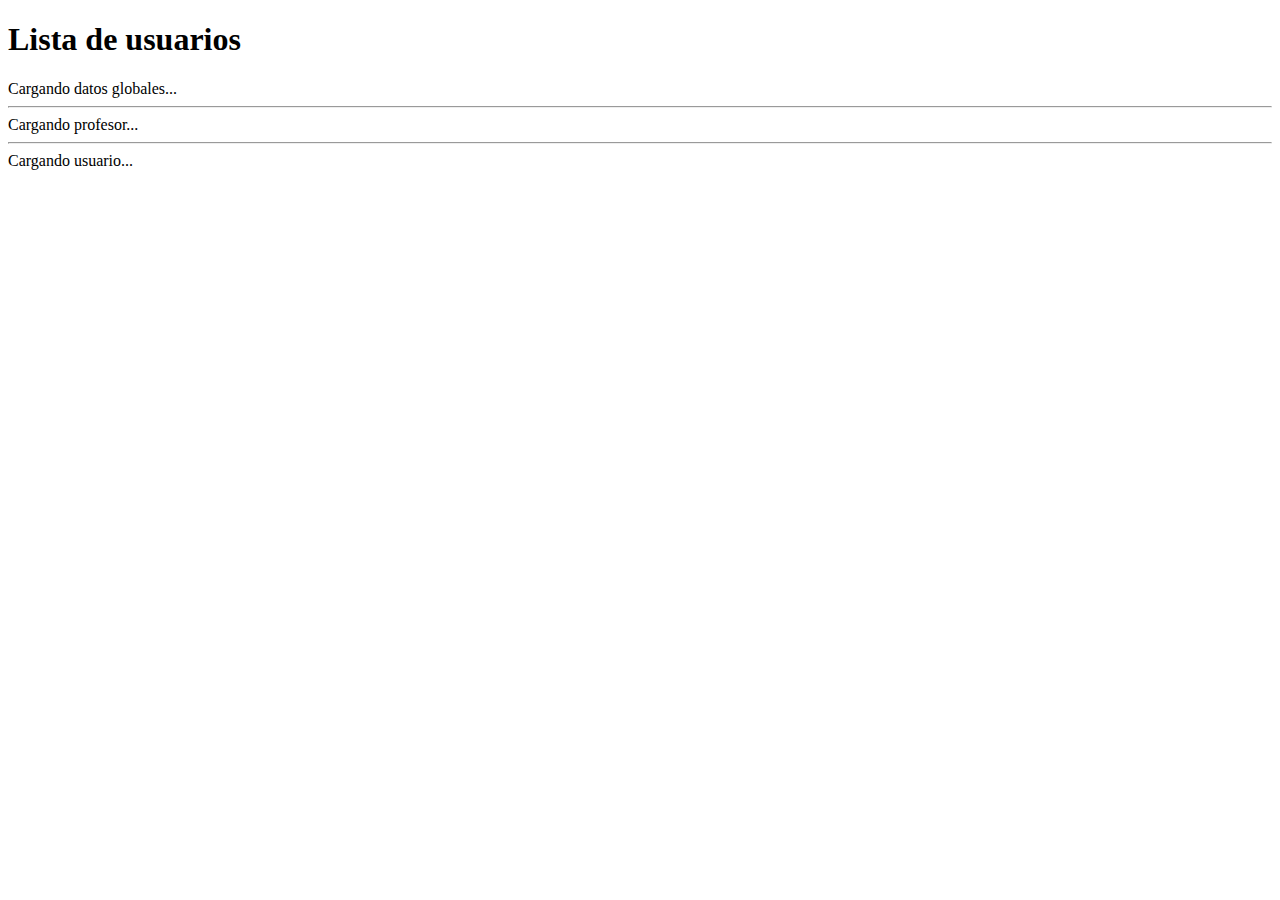
<file: datosexternos.html>
<!DOCTYPE html>
<html lang="en">

<head>
    <meta charset="UTF-8">
    <meta name="viewport" content="width=device-width, initial-scale=1.0">
    <meta http-equiv="X-UA-Compatible" content="ie=edge">
    <title>Consumo Rest con Fetch</title>
</head>

<body>
    <h1>Lista de usuarios</h1>
    <div id="usuarios">
        <span id="loading">Cargando datos globales...</span>
    </div>
    <hr>
    <div id="profesor">
        Cargando profesor...
    </div>
    <hr>
    <div id="user">
        <span id="loadingUser">Cargando usuario...</span>
    </div>

    <script type="text/javascript" src="js/38-Fechas.js"></script>
</body>

</html>
</file>
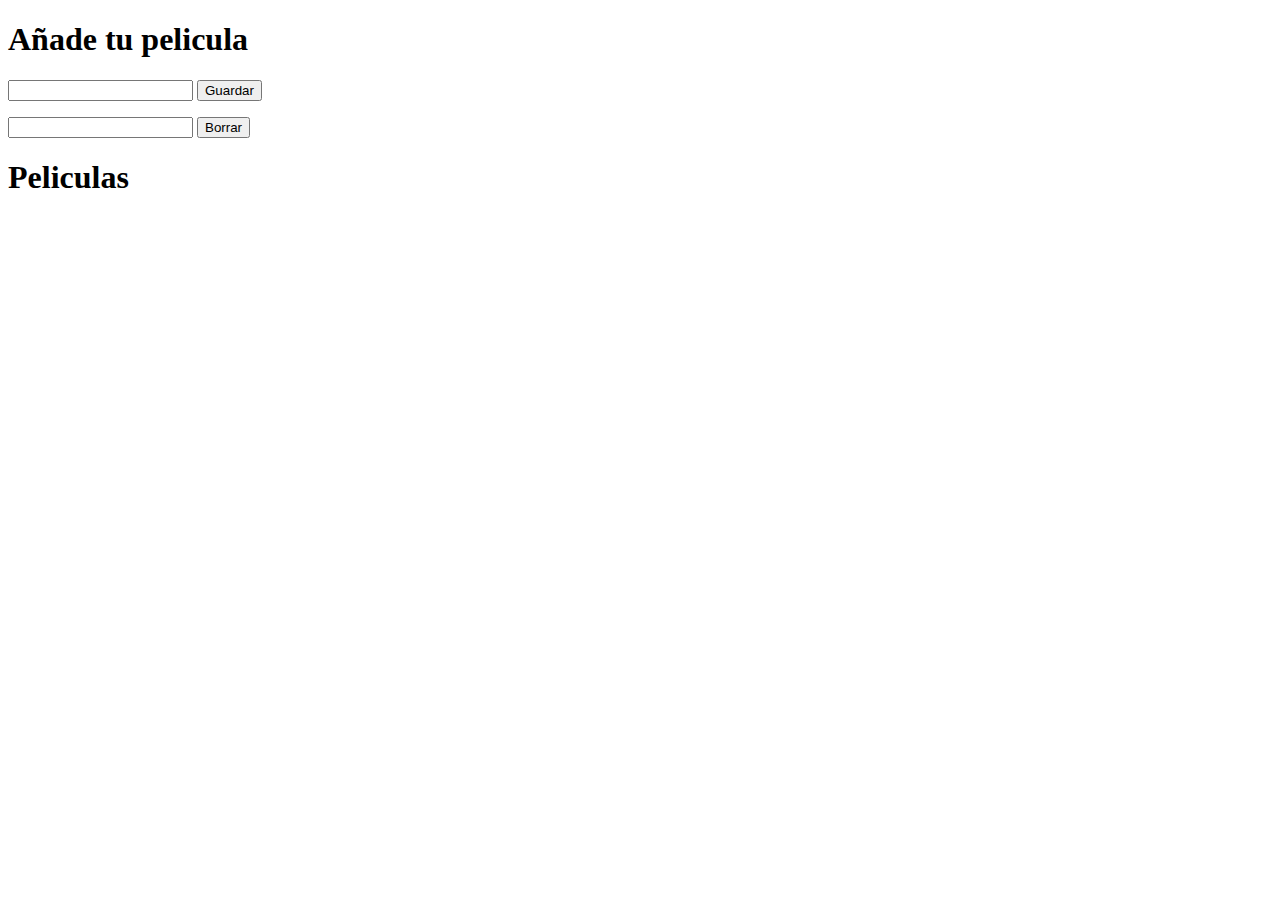
<file: pagina.html>
<!DOCTYPE html>
<html lang="es">

<head>
    <meta charset="UTF-8">
    <meta name="viewport" content="width=device-width, initial-scale=1.0">
    <meta http-equiv="X-UA-Compatible" content="ie=edge">
    <title>Curso JS</title>

</head>

<body>
    <h1>Añade tu pelicula</h1>

    <form action="" id="formPeliculas">
        <input type="text" id="addPelicula">
        <button type="submit">Guardar</button>
    </form>
    <p></p>
    <form action="" id="formBorrarPeliculas">
        <input type="text" id="borrarPelicula">
        <button type="submit">Borrar</button>
    </form>

    <div id="peliculas">
        <h1>Peliculas</h1>
        <ul id="listaPeliculas">

        </ul>
    </div>

    <script type="text/javascript" src="js/35-EjecicioLocalStorage.js"></script>
</body>

</html>
</file>
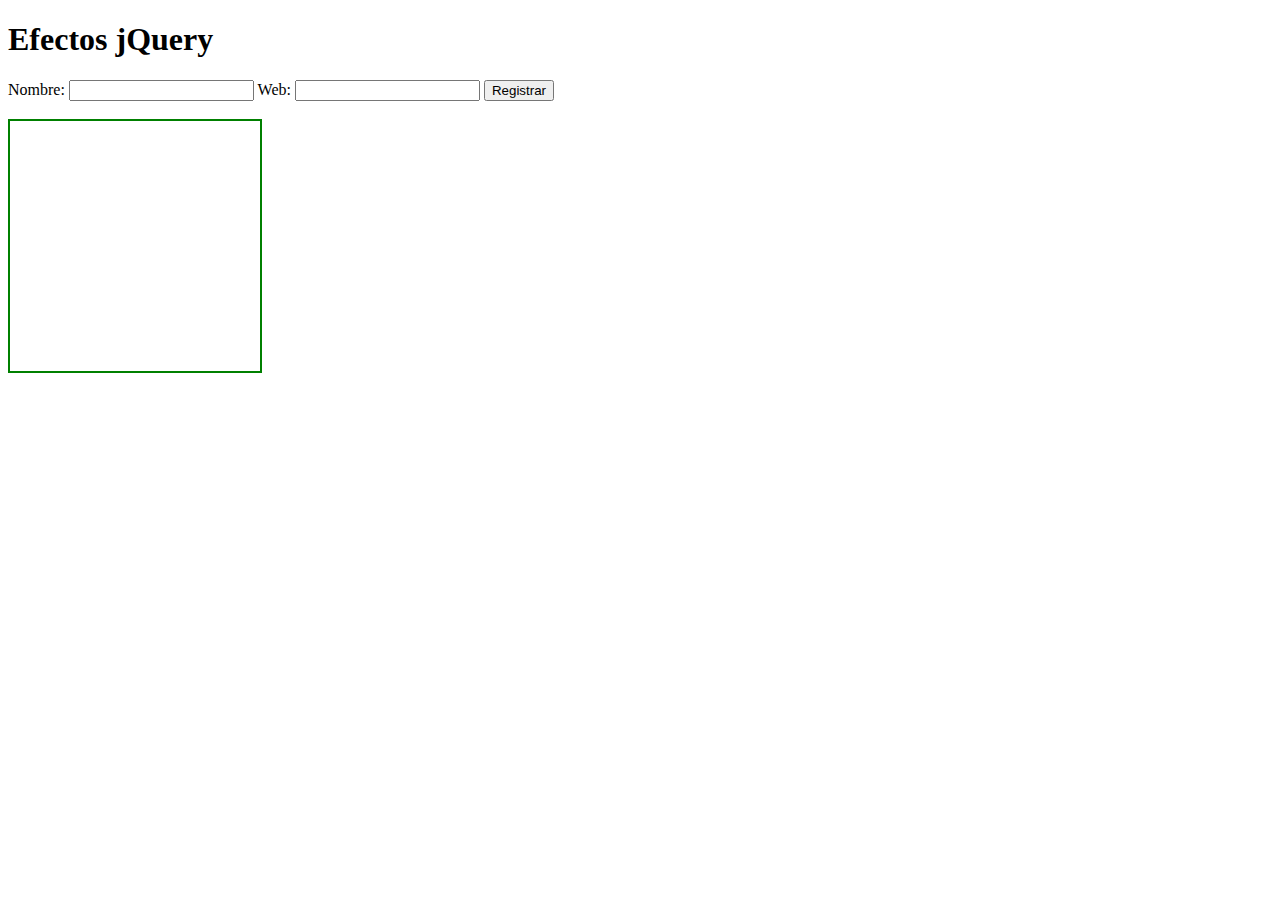
<file: jquery/ajax.html>
<!DOCTYPE html>
<html lang="en">

<head>
    <meta charset="UTF-8">
    <meta name="viewport" content="width=device-width, initial-scale=1.0">
    <meta http-equiv="X-UA-Compatible" content="ie=edge">
    <title>Aprendiendo jQuery</title>
    <!---jQuery-->
    <script src="https://code.jquery.com/jquery-3.4.1.min.js"
        integrity="sha256-CSXorXvZcTkaix6Yvo6HppcZGetbYMGWSFlBw8HfCJo=" crossorigin="anonymous"></script>

    <script type="text/javascript" src="js/05-Ajax.js"></script>
    <style>
        #datos {
            border: 2px solid green;
            width: 250px;
            height: 250px;
            overflow: scroll;
        }
    </style>
</head>

<body>
    <h1>Efectos jQuery</h1>

    <form action="https://reqres.in/api/users" method="post" id="formulario">
        Nombre: <input type="text" name="name">
        Web: <input type="text" name="web">
        <input type="submit" value="Registrar">
    </form>
    <br>
    <div id="datos"></div>


</body>

</html>
</file>
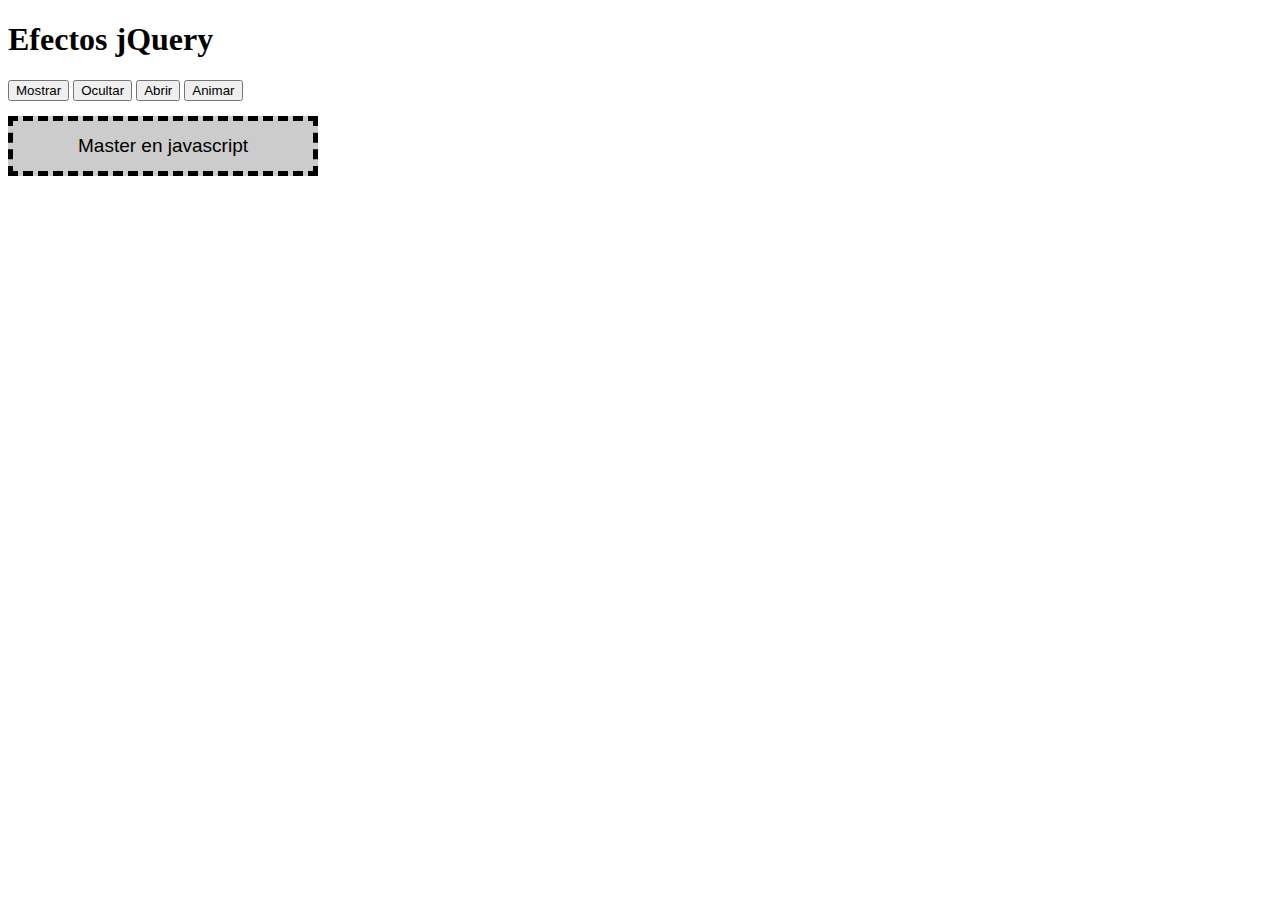
<file: jquery/efectos.html>
<!DOCTYPE html>
<html lang="en">

<head>
    <meta charset="UTF-8">
    <meta name="viewport" content="width=device-width, initial-scale=1.0">
    <meta http-equiv="X-UA-Compatible" content="ie=edge">
    <title>Aprendiendo jQuery</title>
    <!---jQuery-->
    <script src="https://code.jquery.com/jquery-3.4.1.min.js"
        integrity="sha256-CSXorXvZcTkaix6Yvo6HppcZGetbYMGWSFlBw8HfCJo=" crossorigin="anonymous"></script>

    <script type="text/javascript" src="js/04-Efectos.js"></script>
    <style>
        #caja {
            width: 300px;
            height: 50px;
            border: 5px dashed black;
            background: #ccc;
            text-align: center;
            line-height: 50px;
            color: black;
            font-size: 19px;
            font-family: Verdana, Geneva, Tahoma, sans-serif;
            margin-top: 15px;
        }
    </style>
</head>

<body>
    <h1>Efectos jQuery</h1>

    <button id="mostrar">Mostrar</button>
    <button id="ocultar">Ocultar</button>


    <button id="toggle">Abrir</button>

    <button id="animar">Animar</button>

    <div id="caja">Master en javascript</div>


</body>

</html>
</file>
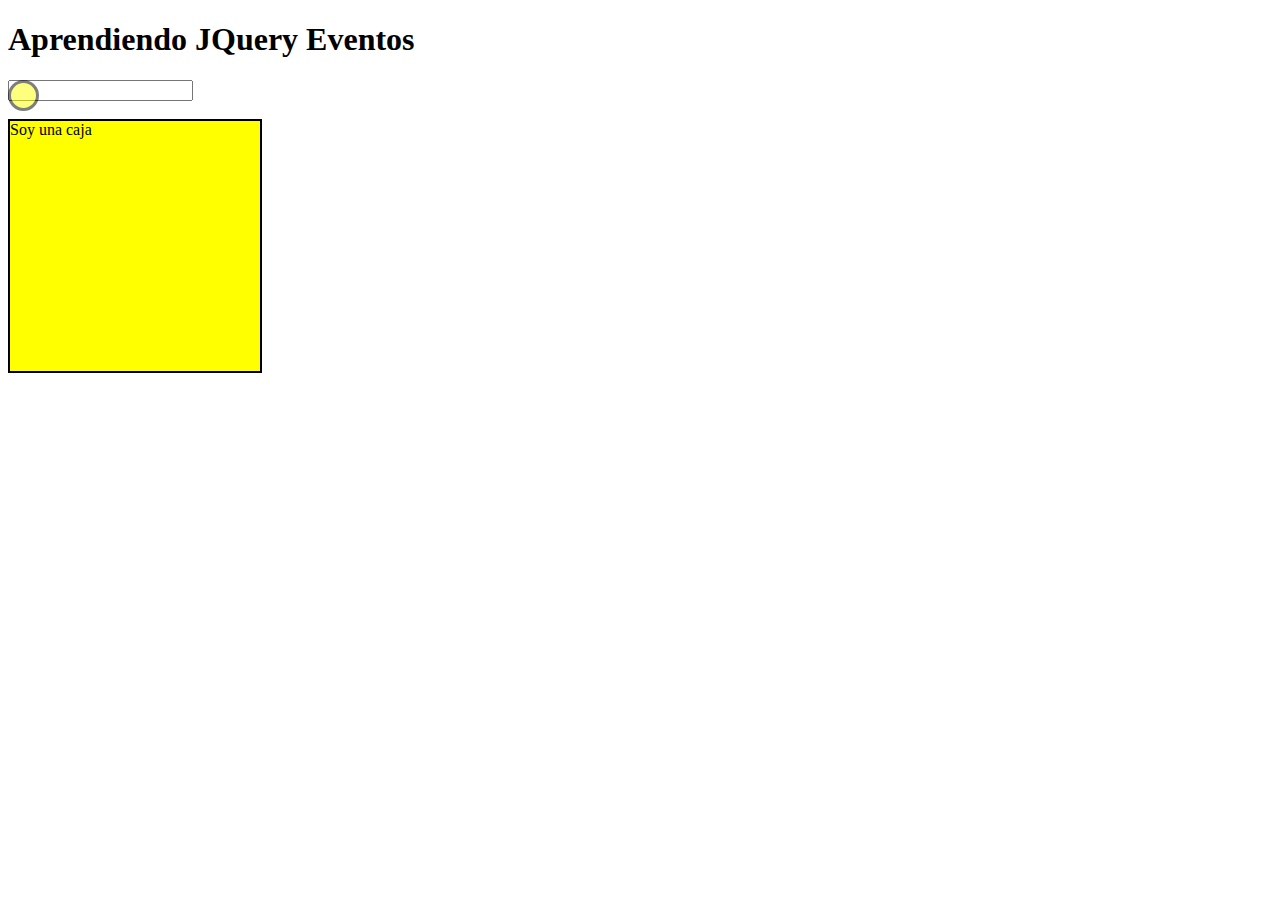
<file: jquery/eventos.html>
<!DOCTYPE html>
<html lang="en">

<head>
    <meta charset="UTF-8">
    <meta name="viewport" content="width=device-width, initial-scale=1.0">
    <meta http-equiv="X-UA-Compatible" content="ie=edge">
    <title>Aprendiendo jQuery</title>
    <!---jQuery-->
    <script src="https://code.jquery.com/jquery-3.4.1.min.js"
        integrity="sha256-CSXorXvZcTkaix6Yvo6HppcZGetbYMGWSFlBw8HfCJo=" crossorigin="anonymous"></script>

    <script type="text/javascript" src="js/02-Eventos.js"></script>

    <style>
        #caja {
            width: 250px;
            height: 250px;
            border: 2px solid black;
            background: yellow;

        }

        #sigueme {
            width: 25px;
            height: 25px;
            position: absolute;
            display: block;
            background: yellow;
            opacity: 0.5;
            border: 3px solid black;
            border-radius: 999px;

        }

        /*
        #caja:hover {
            transition: 300ms all;
            background: red;
            cursor: pointer;
        }*/
    </style>

</head>

<body>
    <h1>Aprendiendo JQuery Eventos</h1>

    <div id="sigueme"></div>

    <form action="">
        <input type="text" id="nombre">
    </form>
    <div id="datos"></div>
    <br>

    <div id="caja">
        Soy una caja
    </div>
</body>

</html>
</file>
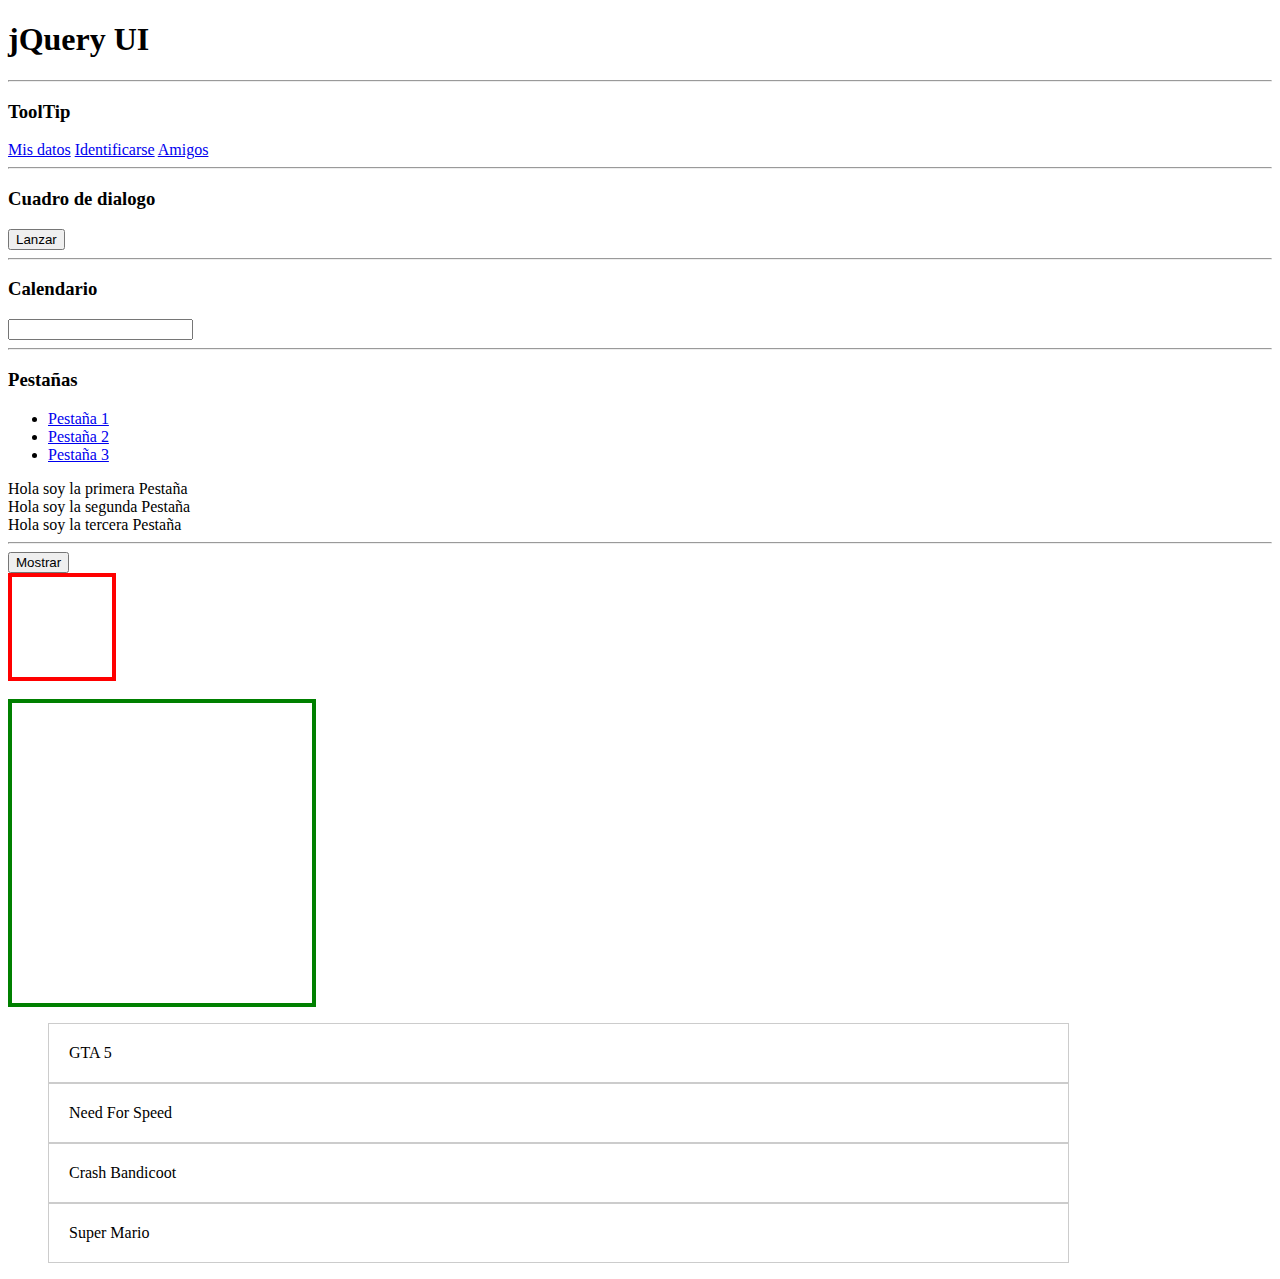
<file: jquery/interface.html>
<!DOCTYPE html>
<html lang="en">

<head>
    <meta charset="UTF-8">
    <meta name="viewport" content="width=device-width, initial-scale=1.0">
    <meta http-equiv="X-UA-Compatible" content="ie=edge">
    <title>Aprendiendo jQuery</title>
    <!---jQuery-->
    <script src="https://code.jquery.com/jquery-3.4.1.min.js"
        integrity="sha256-CSXorXvZcTkaix6Yvo6HppcZGetbYMGWSFlBw8HfCJo=" crossorigin="anonymous"></script>

    <link rel="stylesheet" href="js/jquery-ui/jquery-ui.min.css">
    <link rel="stylesheet" href="js/jquery-ui/jquery-ui.structure.min.css">
    <link rel="stylesheet" href="js/jquery-ui/jquery-ui.theme.min.css">
    <script type="text/javascript" src="js/jquery-ui/jquery-ui.min.js"></script>
    <script type="text/javascript" src="js/06-Interface.js"></script>

    <style>
        .elemento {
            width: 300px;
            height: 200px;
            border: 4px solid black;
            background: lightblue;
            margin: 20px;
            float: left;
        }

        .listaSeleccion li {
            width: 80%;
            padding: 20px;
            border: 1px solid #ccc;
            list-style: none;
            cursor: pointer;
        }

        ul .ui-selecting {
            background: green;
        }

        ul .ui-selected {
            background: blue;
        }

        #elementoMovido {
            width: 100px;
            height: 100px;
            border: 4px solid red;
        }

        #area {
            width: 300px;
            height: 300px;
            border: 4px solid green;
        }

        .elemento {
            background: pink;
            float: none;
            display: none;
        }
    </style>

</head>

<body>
    <h1>jQuery UI</h1>
    <hr>
    <h3>ToolTip</h3>
    <a href="#" id="misDatos" title="Acceder a la seccion de mis datos de esta web">Mis datos</a>
    <a href="#" id="misDatos" title="Logeate en esta web">Identificarse</a>
    <a href="#" id="misDatos" title="Ver todos mis amigos">Amigos</a>
    <hr>

    <h3>Cuadro de dialogo</h3>

    <button id="lanzar">Lanzar</button>
    <div id="popup" title="Estas Seguro?" style="display: none;">
        <p>si continuas en el curso aprenderas mucho de javascript</p>
    </div>

    <hr>

    <h3>Calendario</h3>
    <input type="text" id="calendario">

    <hr>

    <h3>Pestañas</h3>
    <div id="tabs">
        <ul>
            <li><a href="#tabs-1">Pestaña 1</a></li>
            <li><a href="#tabs-2">Pestaña 2</a></li>
            <li><a href="#tabs-3">Pestaña 3</a></li>
        </ul>
        <div id="tabs-1">
            Hola soy la primera Pestaña
        </div>
        <div id="tabs-2">
            Hola soy la segunda Pestaña
        </div>
        <div id="tabs-3">
            Hola soy la tercera Pestaña
        </div>
    </div>

    <hr>

    <button id="mostrar">Mostrar</button>
    <div class="caja elemento"></div>

    <div id="elementoMovido"></div>
    <br>
    <div id="area"></div>

    <ul class="listaSeleccion">
        <li>GTA 5</li>
        <li>Need For Speed</li>
        <li>Crash Bandicoot</li>
        <li>Super Mario</li>
    </ul>

    <div class="elemento">
        Hola soy un elemento de la web 1
    </div>

    <div class="elemento">
        Hola soy un elemento de la web 2
    </div>

    <div class="elemento">
        Hola soy un elemento de la web 3
    </div>
</body>

</html>
</file>
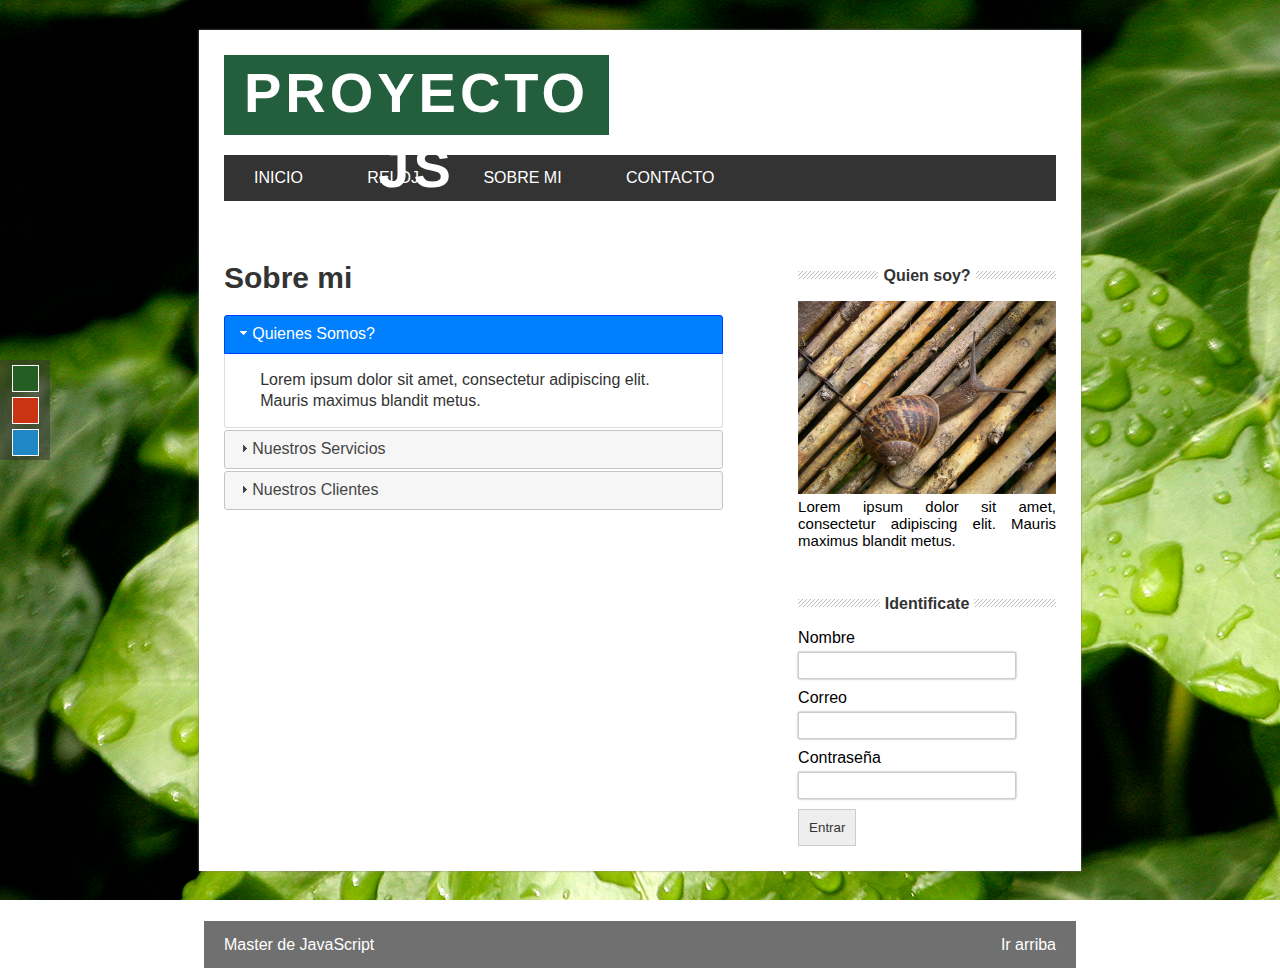
<file: ProyectoJS/about.html>
<!DOCTYPE html>
<html lang="en">

<head>
    <meta charset="UTF-8">
    <meta name="viewport" content="width=device-width, initial-scale=1.0">
    <meta http-equiv="X-UA-Compatible" content="ie=edge">
    <title>Proyecto con JavaScript</title>

    <!-- Estilos CSS -->
    <link rel="stylesheet" type="text/css" href="css/styles.css">
    <link id="theme" rel="stylesheet" type="text/css" href="css/green.css">

    <!-- jQuery -->
    <script src="https://ajax.googleapis.com/ajax/libs/jquery/3.1.1/jquery.min.js"></script>

    <link rel="stylesheet" href="js/jquery-ui/jquery-ui.min.css">
    <link rel="stylesheet" href="js/jquery-ui/jquery-ui.structure.min.css">
    <link rel="stylesheet" href="js/jquery-ui/jquery-ui.theme.min.css">
    <script type="text/javascript" src="js/jquery-ui/jquery-ui.min.js"></script>

    <!-- Scripts -->
    <script src="/ProyectoJS/js/main.js"></script>

</head>

<body>
    <!-- Boton cambio de tema -->
    <div id="selectorTheme">
        <div id="toGreen"></div>
        <div id="toRed"></div>
        <div id="toBlue"></div>

    </div>

    <section id="global">
        <!-- Cabecera -->
        <header>
            <div id="logo">
                <h1>Proyecto JS</h1>
            </div>
            <div class="clearfix"></div>
            <nav id="menu">
                <ul>
                    <li><a href="index.html">Inicio</a></li>
                    <li><a href="reloj.html">Reloj</a></li>
                    <li><a href="about.html">Sobre mi</a></li>
                    <li><a href="contact.html">Contacto</a></li>
                </ul>
            </nav>
        </header>

        <!-- Contenido -->
        <section id="content">
            <div id="box">
                <!-- Carga Acordeon -->
                <h2>Sobre mi</h2>
                <div id="acordeon">
                    <h3>Quienes Somos?</h3>
                    <div>
                        <p>
                            Lorem ipsum dolor sit amet, consectetur adipiscing elit. Mauris maximus blandit metus.
                        </p>
                    </div>
                    <h3>Nuestros Servicios</h3>
                    <div>
                        <p>
                            Lorem ipsum dolor sit amet, consectetur adipiscing elit. Mauris maximus blandit metus.
                        </p>
                    </div>
                    <h3>Nuestros Clientes</h3>
                    <div>
                        <p>
                            Lorem ipsum dolor sit amet, consectetur adipiscing elit. Mauris maximus blandit metus.
                        </p>
                    </div>
                </div>

            </div>

            <aside id="sidebar">
                <div id="about">
                    <h4><span>Quien soy?</span> </h4>
                    <img src="img/caracol.jpg" alt="">
                    <p>Lorem ipsum dolor sit amet, consectetur adipiscing elit. Mauris maximus blandit metus.</p>
                </div>
                <div id="login">
                    <h4><span>Identificate</span></h4>
                    <form>
                        <label for="name">Nombre</label>
                        <input type="text" name="name" id="formName">

                        <label for="email">Correo</label>
                        <input type="text" name="email" id="formEmail">

                        <label for="password">Contraseña</label>
                        <input type="password" name="password" id="formPassword">

                        <input type="submit" value="Entrar">
                    </form>
                </div>
            </aside>
            <div class="clearfix"></div>

        </section>


    </section>

    <footer>Master de JavaScript
        <a href="#" class="subir">Ir arriba</a>
    </footer>
</body>

</html>
</file>
<file: ProyectoJS/css/styles.css>
*{
    margin: 0px;
    padding: 0px;

}

.clearfix{
    float: none;
    clear: both;
}

body{
    background: url('../img/hojas.jpg');
    background-attachment: fixed;
}

#global{
    width: 65%;
    margin: 0px auto;
    margin-top: 30px;
    padding: 25px;
    background: white;
    box-shadow: 0px 0px 2px gray;
}

#logo{
    font-family: Verdana, Geneva, Tahoma, sans-serif;
    font-size: 28px;
    letter-spacing: 4px;
    line-height: 75px;
    color: white;
    text-align: center;
    width: 385px;
    height: 80px;
    margin-bottom: 20px;
    float: left;
    text-transform: uppercase;

}

#menu{
    font-family: Arial, Helvetica, sans-serif;
    background: #333;
    width: 100%;
    text-transform: uppercase;
    margin-bottom: 20px;
}

#menu ul{
    line-height: 46px;
    list-style: none;
}

#menu ul li{
    height: 46px;
    display: inline-block;
    transition: all 300ms;
}



 #menu a{
     display: block;
     color: white;
     text-decoration: none;
     padding-left: 30px;
     padding-right: 30px;
 }


 #posts{
     width: 60%;
     float: left;
     font-family: Arial, Helvetica, sans-serif;
 }

 .post{
     padding: 7px;
     
 }

h2{
    font-size: 30px;
    color: #333;
     font-family: Arial, Helvetica, sans-serif;
 }

 .post .date{
     display: block;
     color: gray;
     margin-top: 5px;
 }

 .post p{
     margin-top: 10px;
     margin-bottom: 20px;
     line-height: 22px;
     text-align: justify;
 }

 .buttonMore{
     font-size: 14px;
     text-align: center;
     display: block;
     padding: 15px;
     color: white;
     text-decoration: none;
     margin-top: 10px;
     width: 70px;
     margin-bottom: 20px;
     
 }

 #sidebar {
     font-family: Helvetica, Arial;
     width: 31%;
     float: right;
 }
 #sidebar h4{
     margin-top: 50px;
     margin-bottom: 20px;
     text-align: center;
     line-height: 10px;
     color: #333;
     background: url(../img/lines.png) repeat-x;

 }

 #sidebar h4 span{
     background: white;
     padding: 5px;
 }

 #sidebar img{
     width: 100%;
 }

 #sidebar p{
     font-size: 15px;
     text-align: justify;

 }

 form input[type="text"],
 form input[type="password"],
 form input[type="email"],
 form input[type="number"],
 select{
     padding: 5px;
     border-radius: 2px;
     border: 1px solid #ccc;
     width: 80%;
     margin-bottom: 10PX;
     margin-top: 5px;
     box-shadow: 0px 0px 2px gray;
 }

 form input[type="submit"]{
     background: #eee;
     padding: 10px;
     border: 1px solid #ccc;
     color: #333;
     cursor: pointer;
 }

 footer{
     font-family: Arial, Helvetica, sans-serif;
     color: white;
     height: 47px;
     background: rgba(51, 51, 51, 0.70);
     margin: 0px auto;
     width: 65%;
     padding-left: 20px;
     padding-right: 20px;
     margin-top: 50px;
     line-height: 47px;
 }


 .bx-wrapper, .bx-viewport {
    height: 250px !important;
 }

 #selectorTheme{
     position: fixed;
     top: 40%;
     background: rgba(51, 51, 51, 0.50);
     width: 50px;
     height: 100px;
 }

 #toGreen,
 #toRed,
 #toBlue{
     width: 25px;
     height: 25px;
     border: 1px solid white;
     display: block;
     margin: 0px auto;
     margin-top: 5px;
     margin-bottom: 5px;
     cursor: pointer;
 }

 #toGreen{
     background: #235e23;
 }

 #toRed{
     background: #CA3413;
 }

 #toBlue{
     background: #1F87C4;
 }

 .subir{
     color: white;
     text-decoration: none; 
     display: block;
     float: right;
 }

 #box{
     width: 60%;
     float: left;
     margin-top: 40px;
 }

 #acordeon{
     margin-top: 20px;
     
 }

 #reloj {
    font-size: 30px;
    font-weight: bold;
    font-family: Arial, Helvetica, sans-serif;
    color: #333;
    border: 5px dashed #333;
    width: 30%;
    padding: 30px;
    margin: 0px auto;
 }

 #formContact{
     width: 50%;
     margin-top: 10px;
     font-family: Arial, Helvetica, sans-serif;
 }

 #formContact label{
     display: block;
     width: 100%;
     margin-top: 5px;

 }

 .form-error{
    /* float: right;*/
     font-size: 11px;
     background: red;
     color: white;
     padding: 10px;
     width: 100%;
 }
</file>
<file: ProyectoJS/css/green.css>
body{
    background: url('../img/hojas.jpg');
    background-attachment: fixed;
}

#logo{
    background: #235e3d;
}

#menu ul li:hover{
    background: #235e3d;
}

 .buttonMore{
     background: #235e3d;
 }
</file>
